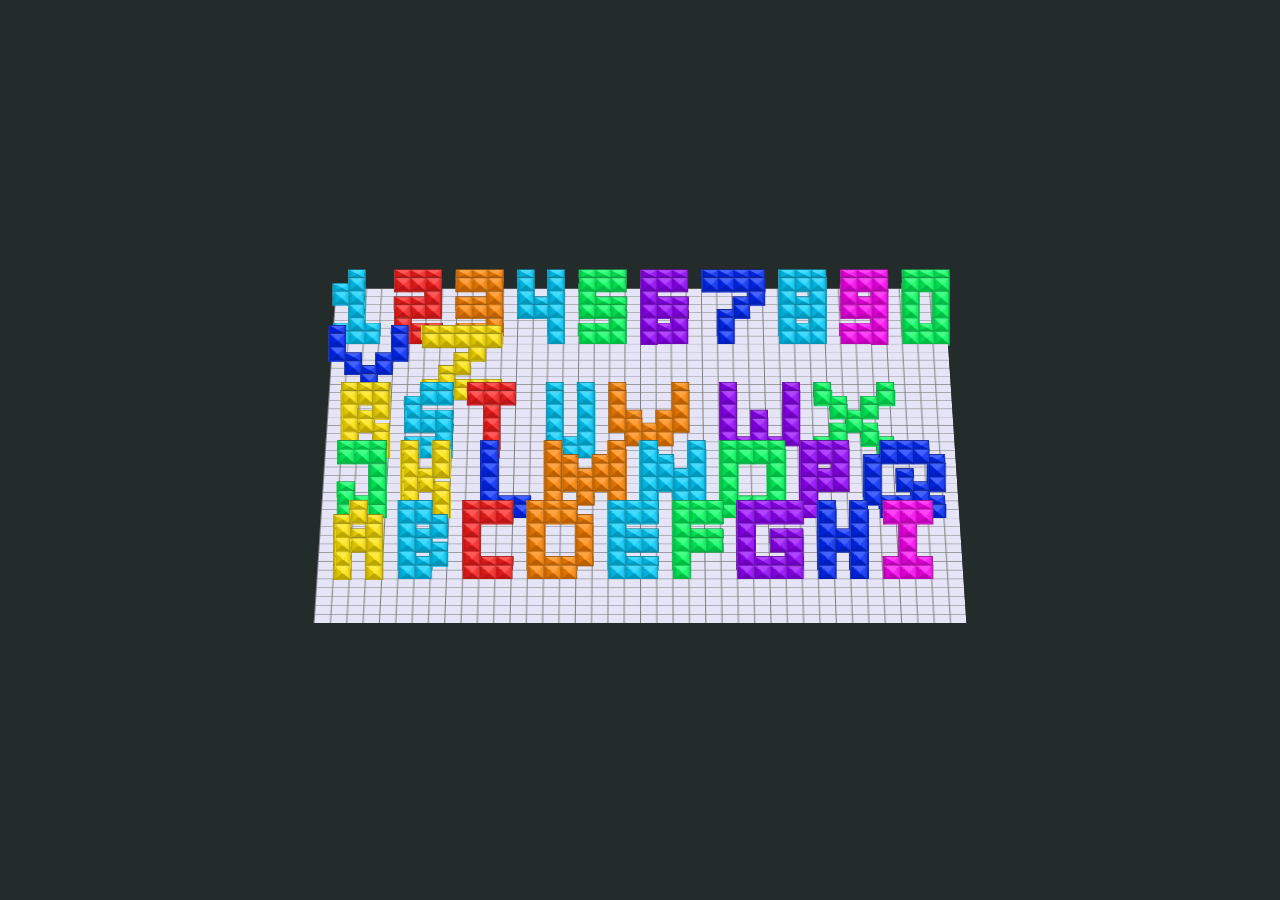
<file: index.html>
<!DOCTYPE html>
<html lang="en">
<head>
    <meta charset="UTF-8">
    <meta name="viewport" content="width=device-width, initial-scale=1.0">
    <title>3D Letters</title>
    <link rel="preconnect" href="https://fonts.googleapis.com">
    <link rel="preconnect" href="https://fonts.gstatic.com" crossorigin>
    <link href="https://fonts.googleapis.com/css2?family=Open+Sans:wght@400;500;700&family=Roboto:wght@400;500;700&display=swap" rel="stylesheet">
    <link rel="stylesheet" href="./styles/style.css">
<style>
/*---------BEGIN : KJV logo ------------*/
.kjv-logo-link {
	position: fixed;
	inset: 50px 10px auto auto;
	opacity: 0;
	transition: 200ms;

	&:hover {
		opacity: 1;
		& .kjv-logo {
			transform: rotate(0deg);
		}
		& #kjvTringleRight,
		& #kjvTringleLeft {
			transition-delay: var(--kjvTransition);
			transform: translateX(0px);
		}
		& #kjvLetters {
			transition-delay: calc(var(--kjvTransition) * 2);
			transform: scale(1);
		}
	}
}
.kjv-logo {
	--kjvBgColor: #000;
	--kjvFgColor: #fff;
	--kjvTransition: 300ms;
	--kjvLogoSize: 70px;
	height: var(--kjvLogoSize);
	width: var(--kjvLogoSize);
	transition: var(--kjvTransition);
	transform: rotate(-180deg);
	border-radius: 50%;
	& path,
	& g,
	& rect {
		transform-box: fill-box;
		transform-origin: center;
	}
	& #kjvOuterFill {
		fill: var(--kjvBgColor);
	}
	& #kjvTringleLeft,
	& #kjvTringleRight {
		stroke: var(--kjvFgColor);
		fill: var(--kjvFgColor);
		transition: var(--kjvTransition);
	}

	& #kjvTringleRight {
		transform: translateX(-347px);
	}
	& #kjvTringleLeft {
		transform: translateX(347px);
	}
	& #kjvLetters {
		transform: scale(0);
		transition: var(--kjvTransition);
		& path {
			stroke: var(--kjvFgColor);
			fill: var(--kjvBgColor);
		}
	}
}

/*---------END : KJV logo ------------*/
</style>
</head>
<body>
    <div class="frame ">
        <div class="plane"></div>
        <div style="--block-index: 1;" class="block letter-a block-1 bg-yellow">
        <div class="inner-3-cell">
          <i class="bottom ele-1"></i>
          <i class="top ele-1"></i>
          <i class="left ele-1"></i>
          <i class="right ele-1"></i>
          <i class="front ele-1"></i>
          <i class="back ele-1"></i>
          
          <i class="bottom ele-2"></i>
          <i class="top ele-2"></i>
          <i class="left ele-2"></i>
          <i class="right ele-2"></i>
          <i class="front ele-2"></i>
          <i class="back ele-2"></i>
          
          <i class="top ele-3"></i>
          <i class="bottom ele-3"></i>
          <i class="left ele-3"></i>
          <i class="right ele-3"></i>
          <i class="front ele-3"></i>
          <i class="back ele-3"></i>
          
          <i class="top ele-4"></i>
          <i class="bottom ele-4"></i>
          <i class="left ele-4"></i>
          <i class="right ele-4"></i>
          <i class="front ele-4"></i>
          <i class="back ele-4"></i>
        </div>
        </div>
        <div style="--block-index: 2;" class="block letter-b block-2 bg-blue">
        <div class="inner-3-cell">
          <i class="bottom ele-1"></i>
          <i class="top ele-1"></i>
          <i class="left ele-1"></i>
          <i class="right ele-1"></i>
          <i class="front ele-1"></i>
          <i class="back ele-1"></i>
          
          <i class="bottom ele-2"></i>
          <i class="top ele-2"></i>
          <i class="left ele-2"></i>
          <i class="right ele-2"></i>
          <i class="front ele-2"></i>
          <i class="back ele-2"></i>
          
          <i class="top ele-3"></i>
          <i class="bottom ele-3"></i>
          <i class="left ele-3"></i>
          <i class="right ele-3"></i>
          <i class="front ele-3"></i>
          <i class="back ele-3"></i>
          
          <i class="top ele-4"></i>
          <i class="bottom ele-4"></i>
          <i class="left ele-4"></i>
          <i class="right ele-4"></i>
          <i class="front ele-4"></i>
          <i class="back ele-4"></i>
          
          <i class="top ele-5"></i>
          <i class="bottom ele-5"></i>
          <i class="left ele-5"></i>
          <i class="right ele-5"></i>
          <i class="front ele-5"></i>
          <i class="back ele-5"></i>
          
          <i class="top ele-6"></i>
          <i class="bottom ele-6"></i>
          <i class="left ele-6"></i>
          <i class="right ele-6"></i>
          <i class="front ele-6"></i>
          <i class="back ele-6"></i>
        </div>
        </div>
      <div style="--block-index: 3;" class="block letter-c block-3 bg-red">
        <div class="inner-3-cell">
          <i class="bottom ele-1"></i>
          <i class="top ele-1"></i>
          <i class="left ele-1"></i>
          <i class="right ele-1"></i>
          <i class="front ele-1"></i>
          <i class="back ele-1"></i>
         
          <i class="top ele-2"></i>
          <i class="bottom ele-2"></i>
          <i class="left ele-2"></i>
          <i class="right ele-2"></i>
          <i class="front ele-2"></i>
          <i class="back ele-2"></i>
          
          <i class="top ele-3"></i>
          <i class="bottom ele-3"></i>
          <i class="left ele-3"></i>
          <i class="right ele-3"></i>
          <i class="front ele-3"></i>
          <i class="back ele-3"></i>
        </div>
        </div>
      <div style="--block-index: 4;" class="block letter-d block-4 bg-orange">
          <i class="bottom ele-1"></i>
          <i class="top ele-1"></i>
          <i class="left ele-1"></i>
          <i class="right ele-1"></i>
          <i class="front ele-1"></i>
          <i class="back ele-1"></i>
         
          <i class="top ele-2"></i>
          <i class="bottom ele-2"></i>
          <i class="left ele-2"></i>
          <i class="right ele-2"></i>
          <i class="front ele-2"></i>
          <i class="back ele-2"></i>
          
          <i class="top ele-3"></i>
          <i class="bottom ele-3"></i>
          <i class="left ele-3"></i>
          <i class="right ele-3"></i>
          <i class="front ele-3"></i>
          <i class="back ele-3"></i>
          
           <i class="bottom ele-4"></i>
          <i class="top ele-4"></i>
          <i class="left ele-4"></i>
          <i class="right ele-4"></i>
          <i class="front ele-4"></i>
          <i class="back ele-4"></i>
        </div>
      <div style="--block-index: 5;" class="block letter-e block-5 bg-skyblue">
        <div class="inner-3-cell">
          <i class="top ele-1"></i>
          <i class="bottom ele-1"></i>
          <i class="left ele-1"></i>
          <i class="right ele-1"></i>
          <i class="front ele-1"></i>
          <i class="back ele-1"></i>
         
          <i class="top ele-2"></i>
          <i class="bottom ele-2"></i>
          <i class="left ele-2"></i>
          <i class="right ele-2"></i>
          <i class="front ele-2"></i>
          <i class="back ele-2"></i>
          
          <i class="top ele-3"></i>
          <i class="bottom ele-3"></i>
          <i class="left ele-3"></i>
          <i class="right ele-3"></i>
          <i class="front ele-3"></i>
          <i class="back ele-3"></i>
          
          <i class="bottom ele-4"></i>
          <i class="top ele-4"></i>
          <i class="left ele-4"></i>
          <i class="right ele-4"></i>
          <i class="front ele-4"></i>
          <i class="back ele-4"></i>
        </div>
        </div>
      <div style="--block-index: 6;" class="block letter-f block-6 bg-green">
        <div class="inner-3-cell">
          <i class="bottom ele-1"></i>
          <i class="top ele-1"></i>
          <i class="left ele-1"></i>
          <i class="right ele-1"></i>
          <i class="front ele-1"></i>
          <i class="back ele-1"></i>
         
          <i class="top ele-2"></i>
          <i class="bottom ele-2"></i>
          <i class="left ele-2"></i>
          <i class="right ele-2"></i>
          <i class="front ele-2"></i>
          <i class="back ele-2"></i>
          
          <i class="top ele-3"></i>
          <i class="bottom ele-3"></i>
          <i class="left ele-3"></i>
          <i class="right ele-3"></i>
          <i class="front ele-3"></i>
          <i class="back ele-3"></i>
        </div>
        </div>
      <div style="--block-index: 7;" class="block letter-g block-7 bg-purple">
          <i class="bottom ele-1"></i>
          <i class="top ele-1"></i>
          <i class="left ele-1"></i>
          <i class="right ele-1"></i>
          <i class="front ele-1"></i>
          <i class="back ele-1"></i>
         
          <i class="bottom ele-2"></i>
          <i class="top ele-2"></i>
          <i class="left ele-2"></i>
          <i class="right ele-2"></i>
          <i class="front ele-2"></i>
          <i class="back ele-2"></i>
          
          <i class="bottom ele-3"></i>
          <i class="top ele-3"></i>
          <i class="left ele-3"></i>
          <i class="right ele-3"></i>
          <i class="front ele-3"></i>
          <i class="back ele-3"></i>
          
          <i class="bottom ele-4"></i>
          <i class="top ele-4"></i>
          <i class="left ele-4"></i>
          <i class="right ele-4"></i>
          <i class="front ele-4"></i>
          <i class="back ele-4"></i>
          
          <i class="bottom ele-5"></i>
          <i class="top ele-5"></i>
          <i class="left ele-5"></i>
          <i class="right ele-5"></i>
          <i class="front ele-5"></i>
          <i class="back ele-5"></i>
        </div>
      <div style="--block-index: 8;" class="block letter-h block-8 bg-dblue">
        <div class="inner-3-cell">
          <i class="bottom ele-1"></i>
          <i class="top ele-1"></i>
          <i class="left ele-1"></i>
          <i class="right ele-1"></i>
          <i class="front ele-1"></i>
          <i class="back ele-1"></i>
          
          <i class="bottom ele-2"></i>
          <i class="top ele-2"></i>
          <i class="left ele-2"></i>
          <i class="right ele-2"></i>
          <i class="front ele-2"></i>
          <i class="back ele-2"></i>
          
          <i class="top ele-3"></i>
          <i class="bottom ele-3"></i>
          <i class="left ele-3"></i>
          <i class="right ele-3"></i>
          <i class="front ele-3"></i>
          <i class="back ele-3"></i>
        </div>
        </div>
      <div style="--block-index: 9;" class="block letter-i block-9 bg-pink">
        <div class="inner-3-cell">
          <i class="bottom ele-1"></i>
          <i class="left ele-1"></i>
          <i class="right ele-1"></i>
          <i class="front ele-1"></i>
          <i class="back ele-1"></i>
         
          <i class="top ele-2"></i>
          <i class="bottom ele-2"></i>
          <i class="left ele-2"></i>
          <i class="right ele-2"></i>
          <i class="front ele-2"></i>
          <i class="back ele-2"></i>
          
          <i class="top ele-3"></i>
          <i class="bottom ele-3"></i>
          <i class="left ele-3"></i>
          <i class="right ele-3"></i>
          <i class="front ele-3"></i>
          <i class="back ele-3"></i>
        </div>
        </div>
      <div style="--block-index: 10;" class="block letter-j block-10 bg-green">
        <div class="inner-3-cell">
          <i class="bottom ele-1"></i>
          <i class="top ele-1"></i>
          <i class="left ele-1"></i>
          <i class="right ele-1"></i>
          <i class="front ele-1"></i>
          <i class="back ele-1"></i>
         
          <i class="top ele-2"></i>
          <i class="bottom ele-2"></i>
          <i class="left ele-2"></i>
          <i class="right ele-2"></i>
          <i class="front ele-2"></i>
          <i class="back ele-2"></i>
          
          <i class="top ele-3"></i>
          <i class="bottom ele-3"></i>
          <i class="left ele-3"></i>
          <i class="right ele-3"></i>
          <i class="front ele-3"></i>
          <i class="back ele-3"></i>
          
          <i class="top ele-4"></i>
          <i class="bottom ele-4"></i>
          <i class="left ele-4"></i>
          <i class="right ele-4"></i>
          <i class="front ele-4"></i>
          <i class="back ele-4"></i>
        </div>
        </div>
      <div style="--block-index: 11;" class="block letter-k block-11 bg-yellow">
        <div class="inner-3-cell">
          <i class="top ele-1"></i>
          <i class="bottom ele-1"></i>
          <i class="left ele-1"></i>
          <i class="right ele-1"></i>
          <i class="front ele-1"></i>
          <i class="back ele-1"></i>
          
          <i class="bottom ele-2"></i>
          <i class="top ele-2"></i>
          <i class="left ele-2"></i>
          <i class="right ele-2"></i>
          <i class="front ele-2"></i>
          <i class="back ele-2"></i>
          
          <i class="bottom ele-3"></i>
          <i class="top ele-3"></i>
          <i class="left ele-3"></i>
          <i class="right ele-3"></i>
          <i class="front ele-3"></i>
          <i class="back ele-3"></i>
          
          <i class="bottom ele-4"></i>
          <i class="top ele-4"></i>
          <i class="left ele-4"></i>
          <i class="right ele-4"></i>
          <i class="front ele-4"></i>
          <i class="back ele-4"></i>
        </div>
        </div>
      <div style="--block-index: 12;" class="block letter-l block-12 bg-dblue">
        <div class="inner-3-cell">
          <i class="top ele-1"></i>
          <i class="bottom ele-1"></i>
          <i class="left ele-1"></i>
          <i class="right ele-1"></i>
          <i class="front ele-1"></i>
          <i class="back ele-1"></i>
          
          <i class="top ele-2"></i>
          <i class="bottom ele-2"></i>
          <i class="left ele-2"></i>
          <i class="right ele-2"></i>
          <i class="front ele-2"></i>
          <i class="back ele-2"></i>
        </div>
        </div>
      <div style="--block-index: 13;" class="block letter-m block-13 bg-orange">
          <i class="bottom ele-1"></i>
          <i class="top ele-1"></i>
          <i class="left ele-1"></i>
          <i class="right ele-1"></i>
          <i class="front ele-1"></i>
          <i class="back ele-1"></i>
          
          <i class="bottom ele-2"></i>
          <i class="top ele-2"></i>
          <i class="left ele-2"></i>
          <i class="right ele-2"></i>
          <i class="front ele-2"></i>
          <i class="back ele-2"></i>
          
          <i class="bottom ele-3"></i>
          <i class="top ele-3"></i>
          <i class="left ele-3"></i>
          <i class="right ele-3"></i>
          <i class="front ele-3"></i>
          <i class="back ele-3"></i>
          
          <i class="bottom ele-4"></i>
          <i class="top ele-4"></i>
          <i class="left ele-4"></i>
          <i class="right ele-4"></i>
          <i class="front ele-4"></i>
          <i class="back ele-4"></i>
          
          <i class="bottom ele-5"></i>
          <i class="top ele-5"></i>
          <i class="left ele-5"></i>
          <i class="right ele-5"></i>
          <i class="front ele-5"></i>
          <i class="back ele-5"></i>
        </div>
      <div style="--block-index: 14;" class="block letter-n block-14 bg-skyblue"> 
          <i class="bottom ele-1"></i>
          <i class="top ele-1"></i>
          <i class="left ele-1"></i>
          <i class="right ele-1"></i>
          <i class="front ele-1"></i>
          <i class="back ele-1"></i>
          
          <i class="bottom ele-2"></i>
          <i class="top ele-2"></i>
          <i class="left ele-2"></i>
          <i class="right ele-2"></i>
          <i class="front ele-2"></i>
          <i class="back ele-2"></i>
          
          <i class="bottom ele-3"></i>
          <i class="top ele-3"></i>
          <i class="left ele-3"></i>
          <i class="right ele-3"></i>
          <i class="front ele-3"></i>
          <i class="back ele-3"></i>
        
        <i class="bottom ele-4"></i>
        <i class="top ele-4"></i>
          <i class="left ele-4"></i>
          <i class="right ele-4"></i>
          <i class="front ele-4"></i>
          <i class="back ele-4"></i>
        </div>
      <div style="--block-index: 15;" class="block letter-o block-15 bg-green">
        <i class="top ele-1"></i>
          <i class="bottom ele-1"></i>
          <i class="left ele-1"></i>
          <i class="right ele-1"></i>
          <i class="front ele-1"></i>
          <i class="back ele-1"></i>
          
          <i class="top ele-2"></i>
          <i class="bottom ele-2"></i>
          <i class="left ele-2"></i>
          <i class="right ele-2"></i>
          <i class="front ele-2"></i>
          <i class="back ele-2"></i>
          
          <i class="top ele-3"></i>
          <i class="bottom ele-3"></i>
          <i class="left ele-3"></i>
          <i class="right ele-3"></i>
          <i class="front ele-3"></i>
          <i class="back ele-3"></i>
          
          <i class="bottom ele-4"></i>
          <i class="left ele-4"></i>
          <i class="right ele-4"></i>
          <i class="front ele-4"></i>
          <i class="back ele-4"></i>
        </div>
      <div style="--block-index: 16;" class="block letter-p block-16 bg-purple">
        <div class="inner-3-cell">
          <i class="bottom ele-1"></i>
          <i class="top ele-1"></i>
          <i class="left ele-1"></i>
          <i class="right ele-1"></i>
          <i class="front ele-1"></i>
          <i class="back ele-1"></i>
          
          <i class="bottom ele-2"></i>
          <i class="top ele-2"></i>
          <i class="left ele-2"></i>
          <i class="right ele-2"></i>
          <i class="front ele-2"></i>
          <i class="back ele-2"></i>
          
          <i class="bottom ele-3"></i>
          <i class="top ele-3"></i>
          <i class="left ele-3"></i>
          <i class="right ele-3"></i>
          <i class="front ele-3"></i>
          <i class="back ele-3"></i>
          
          <i class="bottom ele-4"></i>
          <i class="top ele-4"></i>
          <i class="left ele-4"></i>
          <i class="right ele-4"></i>
          <i class="front ele-4"></i>
          <i class="back ele-4"></i>
        </div>
        </div>
      <div style="--block-index: 17;" class="block letter-q block-17 bg-dblue">
          <i class="top ele-1"></i>
          <i class="bottom ele-1"></i>
          <i class="left ele-1"></i>
          <i class="right ele-1"></i>
          <i class="front ele-1"></i>
          <i class="back ele-1"></i>
          
          <i class="top ele-2"></i>
          <i class="bottom ele-2"></i>
          <i class="left ele-2"></i>
          <i class="right ele-2"></i>
          <i class="front ele-2"></i>
          <i class="back ele-2"></i>
          
          <i class="bottom ele-3"></i>
          <i class="top ele-3"></i>
          <i class="left ele-3"></i>
          <i class="right ele-3"></i>
          <i class="front ele-3"></i>
          <i class="back ele-3"></i>
        
        <i class="bottom ele-4"></i>
          <i class="top ele-4"></i>
          <i class="left ele-4"></i>
          <i class="right ele-4"></i>
          <i class="front ele-4"></i>
          <i class="back ele-4"></i>
        
        <i class="bottom ele-5"></i>
          <i class="top ele-5"></i>
          <i class="left ele-5"></i>
          <i class="right ele-5"></i>
          <i class="front ele-5"></i>
          <i class="back ele-5"></i>
        
        <i class="bottom ele-6"></i>
          <i class="top ele-6"></i>
          <i class="left ele-6"></i>
          <i class="right ele-6"></i>
          <i class="front ele-6"></i>
          <i class="back ele-6"></i>
        
        <i class="bottom ele-7"></i>
        <i class="top ele-7"></i>
          <i class="left ele-7"></i>
          <i class="right ele-7"></i>
          <i class="front ele-7"></i>
          <i class="back ele-7"></i>
        </div>
      <div style="--block-index: 18;" class="block letter-r block-18 bg-yellow">
        <div class="inner-3-cell">
          <i class="top ele-1"></i>
          <i class="bottom ele-1"></i>
          <i class="left ele-1"></i>
          <i class="right ele-1"></i>
          <i class="front ele-1"></i>
          <i class="back ele-1"></i>
          
          <i class="top ele-2"></i>
          <i class="bottom ele-2"></i>
          <i class="left ele-2"></i>
          <i class="right ele-2"></i>
          <i class="front ele-2"></i>
          <i class="back ele-2"></i>
          
          <i class="top ele-3"></i>
          <i class="bottom ele-3"></i>
          <i class="left ele-3"></i>
          <i class="right ele-3"></i>
          <i class="front ele-3"></i>
          <i class="back ele-3"></i>
          
          <i class="top ele-4"></i>
          <i class="bottom ele-4"></i>
          <i class="left ele-4"></i>
          <i class="right ele-4"></i>
          <i class="front ele-4"></i>
          <i class="back ele-4"></i>
          
          <i class="top ele-5"></i>
          <i class="bottom ele-5"></i>
          <i class="left ele-5"></i>
          <i class="right ele-5"></i>
          <i class="front ele-5"></i>
          <i class="back ele-5"></i>
        </div>
        </div>
      <div style="--block-index: 19;" class="block letter-s block-19 bg-blue">
        <div class="inner-3-cell">
          <i class="top ele-1"></i>
          <i class="bottom ele-1"></i>
          <i class="left ele-1"></i>
          <i class="right ele-1"></i>
          <i class="front ele-1"></i>
          <i class="back ele-1"></i>
          
          <i class="top ele-2"></i>
          <i class="bottom ele-2"></i>
          <i class="left ele-2"></i>
          <i class="right ele-2"></i>
          <i class="front ele-2"></i>
          <i class="back ele-2"></i>
          
          <i class="top ele-3"></i>
          <i class="bottom ele-3"></i>
          <i class="left ele-3"></i>
          <i class="right ele-3"></i>
          <i class="front ele-3"></i>
          <i class="back ele-3"></i>
          
          <i class="top ele-4"></i>
          <i class="bottom ele-4"></i>
          <i class="left ele-4"></i>
          <i class="right ele-4"></i>
          <i class="front ele-4"></i>
          <i class="back ele-4"></i>
          
          <i class="top ele-5"></i>
          <i class="bottom ele-5"></i>
          <i class="left ele-5"></i>
          <i class="right ele-5"></i>
          <i class="front ele-5"></i>
          <i class="back ele-5"></i>
        </div>
        </div>
      <div style="--block-index: 20;" class="block letter-t block-20 bg-red">
        <div class="inner-3-cell">
          <i class="top ele-1"></i>
          <i class="bottom ele-1"></i>
          <i class="left ele-1"></i>
          <i class="right ele-1"></i>
          <i class="front ele-1"></i>
          <i class="back ele-1"></i>
          
          <i class="top ele-2"></i>
          <i class="bottom ele-2"></i>
          <i class="left ele-2"></i>
          <i class="right ele-2"></i>
          <i class="front ele-2"></i>
          <i class="back ele-2"></i>
        </div>
        </div>
      <div style="--block-index: 21;" class="block letter-u block-21 bg-skyblue">
        <div class="inner-3-cell">
          <i class="top ele-1"></i>
          <i class="bottom ele-1"></i>
          <i class="left ele-1"></i>
          <i class="right ele-1"></i>
          <i class="front ele-1"></i>
          <i class="back ele-1"></i>
          
          <i class="top ele-2"></i>
          <i class="bottom ele-2"></i>
          <i class="left ele-2"></i>
          <i class="right ele-2"></i>
          <i class="front ele-2"></i>
          <i class="back ele-2"></i>
          
          <i class="top ele-3"></i>
          <i class="bottom ele-3"></i>
          <i class="left ele-3"></i>
          <i class="right ele-3"></i>
          <i class="front ele-3"></i>
          <i class="back ele-3"></i>
        </div>
        </div>
      <div style="--block-index: 22;" class="block letter-v block-22 bg-orange">
          <i class="top ele-1"></i>
          <i class="bottom ele-1"></i>
          <i class="left ele-1"></i>
          <i class="right ele-1"></i>
          <i class="front ele-1"></i>
          <i class="back ele-1"></i>
          
          <i class="top ele-2"></i>
          <i class="bottom ele-2"></i>
          <i class="left ele-2"></i>
          <i class="right ele-2"></i>
          <i class="front ele-2"></i>
          <i class="back ele-2"></i>
          
          <i class="top ele-3"></i>
          <i class="bottom ele-3"></i>
          <i class="left ele-3"></i>
          <i class="right ele-3"></i>
          <i class="front ele-3"></i>
          <i class="back ele-3"></i>
          
          <i class="top ele-4"></i>
          <i class="bottom ele-4"></i>
          <i class="left ele-4"></i>
          <i class="right ele-4"></i>
          <i class="front ele-4"></i>
          <i class="back ele-4"></i>
          
          <i class="top ele-5"></i>
          <i class="bottom ele-5"></i>
          <i class="left ele-5"></i>
          <i class="right ele-5"></i>
          <i class="front ele-5"></i>
          <i class="back ele-5"></i>
        </div>
      <div style="--block-index: 23;" class="block letter-w block-23 bg-purple">
        <div class="inner-3-cell">
          <i class="top ele-1"></i>
          <i class="bottom ele-1"></i>
          <i class="left ele-1"></i>
          <i class="right ele-1"></i>
          <i class="front ele-1"></i>
          <i class="back ele-1"></i>
          
          <i class="top ele-2"></i>
          <i class="bottom ele-2"></i>
          <i class="left ele-2"></i>
          <i class="right ele-2"></i>
          <i class="front ele-2"></i>
          <i class="back ele-2"></i>
          
          <i class="top ele-3"></i>
          <i class="bottom ele-3"></i>
          <i class="left ele-3"></i>
          <i class="right ele-3"></i>
          <i class="front ele-3"></i>
          <i class="back ele-3"></i>
          
          <i class="top ele-4"></i>
          <i class="bottom ele-4"></i>
          <i class="left ele-4"></i>
          <i class="right ele-4"></i>
          <i class="front ele-4"></i>
          <i class="back ele-4"></i>
          
          <i class="top ele-5"></i>
          <i class="bottom ele-5"></i>
          <i class="left ele-5"></i>
          <i class="right ele-5"></i>
          <i class="front ele-5"></i>
          <i class="back ele-5"></i>
        </div>
        </div>
      <div style="--block-index: 24;" class="block letter-x block-24 bg-green">
          <i class="top ele-1"></i>
          <i class="bottom ele-1"></i>
          <i class="left ele-1"></i>
          <i class="right ele-1"></i>
          <i class="front ele-1"></i>
          <i class="back ele-1"></i>
          
          <i class="top ele-2"></i>
          <i class="bottom ele-2"></i>
          <i class="left ele-2"></i>
          <i class="right ele-2"></i>
          <i class="front ele-2"></i>
          <i class="back ele-2"></i>
          
          <i class="top ele-3"></i>
          <i class="bottom ele-3"></i>
          <i class="left ele-3"></i>
          <i class="right ele-3"></i>
          <i class="front ele-3"></i>
          <i class="back ele-3"></i>
          
          <i class="top ele-4"></i>
          <i class="bottom ele-4"></i>
          <i class="left ele-4"></i>
          <i class="right ele-4"></i>
          <i class="front ele-4"></i>
          <i class="back ele-4"></i>
          
          <i class="top ele-5"></i>
          <i class="bottom ele-5"></i>
          <i class="left ele-5"></i>
          <i class="right ele-5"></i>
          <i class="front ele-5"></i>
          <i class="back ele-5"></i>
          
          <i class="top ele-6"></i>
          <i class="bottom ele-6"></i>
          <i class="left ele-6"></i>
          <i class="right ele-6"></i>
          <i class="front ele-6"></i>
          <i class="back ele-6"></i>
          
          <i class="top ele-7"></i>
          <i class="bottom ele-7"></i>
          <i class="left ele-7"></i>
          <i class="right ele-7"></i>
          <i class="front ele-7"></i>
          <i class="back ele-7"></i>
          
          <i class="top ele-8"></i>
          <i class="bottom ele-8"></i>
          <i class="left ele-8"></i>
          <i class="right ele-8"></i>
          <i class="front ele-8"></i>
          <i class="back ele-8"></i>
          
          <i class="top ele-9"></i>
          <i class="bottom ele-9"></i>
          <i class="left ele-9"></i>
          <i class="right ele-9"></i>
          <i class="front ele-9"></i>
          <i class="back ele-9"></i>
        </div>
      <div style="--block-index: 25;" class="block letter-y block-25 bg-dblue">
          <i class="top ele-1"></i>
          <i class="bottom ele-1"></i>
          <i class="left ele-1"></i>
          <i class="right ele-1"></i>
          <i class="front ele-1"></i>
          <i class="back ele-1"></i>
          
          <i class="top ele-2"></i>
          <i class="bottom ele-2"></i>
          <i class="left ele-2"></i>
          <i class="right ele-2"></i>
          <i class="front ele-2"></i>
          <i class="back ele-2"></i>
          
          <i class="top ele-3"></i>
          <i class="bottom ele-3"></i>
          <i class="left ele-3"></i>
          <i class="right ele-3"></i>
          <i class="front ele-3"></i>
          <i class="back ele-3"></i>
          
          <i class="top ele-4"></i>
          <i class="bottom ele-4"></i>
          <i class="left ele-4"></i>
          <i class="right ele-4"></i>
          <i class="front ele-4"></i>
          <i class="back ele-4"></i>
          
          <i class="top ele-5"></i>
          <i class="bottom ele-5"></i>
          <i class="left ele-5"></i>
          <i class="right ele-5"></i>
          <i class="front ele-5"></i>
          <i class="back ele-5"></i>
        </div>
      <div style="--block-index: 26;" class="block letter-z block-26 bg-yellow">
          <i class="top ele-1"></i>
          <i class="bottom ele-1"></i>
          <i class="left ele-1"></i>
          <i class="right ele-1"></i>
          <i class="front ele-1"></i>
          <i class="back ele-1"></i>
          
          <i class="top ele-2"></i>
          <i class="bottom ele-2"></i>
          <i class="left ele-2"></i>
          <i class="right ele-2"></i>
          <i class="front ele-2"></i>
          <i class="back ele-2"></i>
          
          <i class="top ele-3"></i>
          <i class="bottom ele-3"></i>
          <i class="left ele-3"></i>
          <i class="right ele-3"></i>
          <i class="front ele-3"></i>
          <i class="back ele-3"></i>
          
          <i class="top ele-4"></i>
          <i class="bottom ele-4"></i>
          <i class="left ele-4"></i>
          <i class="right ele-4"></i>
          <i class="front ele-4"></i>
          <i class="back ele-4"></i>
          
          <i class="top ele-5"></i>
          <i class="bottom ele-5"></i>
          <i class="left ele-5"></i>
          <i class="right ele-5"></i>
          <i class="front ele-5"></i>
          <i class="back ele-5"></i>
        </div>
      <div style="--block-index: 27;" class="block number-1 block-27 bg-blue">
        <div class="inner-3-cell">
          <i class="top ele-1"></i>
          <i class="bottom ele-1"></i>
          <i class="left ele-1"></i>
          <i class="right ele-1"></i>
          <i class="front ele-1"></i>
          <i class="back ele-1"></i>
          
          <i class="top ele-2"></i>
          <i class="bottom ele-2"></i>
          <i class="left ele-2"></i>
          <i class="right ele-2"></i>
          <i class="front ele-2"></i>
          <i class="back ele-2"></i>
          
          <i class="top ele-3"></i>
          <i class="bottom ele-3"></i>
          <i class="left ele-3"></i>
          <i class="right ele-3"></i>
          <i class="front ele-3"></i>
          <i class="back ele-3"></i>
        </div>
        </div>
      <div style="--block-index: 28;" class="block number-2 block-28 bg-red">
         <div class="inner-3-cell">
          <i class="top ele-1"></i>
          <i class="bottom ele-1"></i>
          <i class="left ele-1"></i>
          <i class="right ele-1"></i>
          <i class="front ele-1"></i>
          <i class="back ele-1"></i>
          
          <i class="top ele-2"></i>
          <i class="bottom ele-2"></i>
          <i class="left ele-2"></i>
          <i class="right ele-2"></i>
          <i class="front ele-2"></i>
          <i class="back ele-2"></i>
          
          <i class="top ele-3"></i>
          <i class="bottom ele-3"></i>
          <i class="left ele-3"></i>
          <i class="right ele-3"></i>
          <i class="front ele-3"></i>
          <i class="back ele-3"></i>
           
           <i class="top ele-4"></i>
          <i class="bottom ele-4"></i>
          <i class="left ele-4"></i>
          <i class="right ele-4"></i>
          <i class="front ele-4"></i>
          <i class="back ele-4"></i>
           
            <i class="top ele-5"></i>
          <i class="bottom ele-5"></i>
          <i class="left ele-5"></i>
          <i class="right ele-5"></i>
          <i class="front ele-5"></i>
          <i class="back ele-5"></i>
        </div>
        
        </div>
      <div style="--block-index: 29;" class="block number-3 block-29 bg-orange ">
         <div class="inner-3-cell">
          <i class="top ele-1"></i>
          <i class="bottom ele-1"></i>
          <i class="left ele-1"></i>
          <i class="right ele-1"></i>
          <i class="front ele-1"></i>
          <i class="back ele-1"></i>
          
          <i class="top ele-2"></i>
          <i class="bottom ele-2"></i>
          <i class="left ele-2"></i>
          <i class="right ele-2"></i>
          <i class="front ele-2"></i>
          <i class="back ele-2"></i>
          
          <i class="top ele-3"></i>
          <i class="bottom ele-3"></i>
          <i class="left ele-3"></i>
          <i class="right ele-3"></i>
          <i class="front ele-3"></i>
          <i class="back ele-3"></i>
           
           <i class="top ele-4"></i>
          <i class="bottom ele-4"></i>
          <i class="left ele-4"></i>
          <i class="right ele-4"></i>
          <i class="front ele-4"></i>
          <i class="back ele-4"></i>
           
            <i class="top ele-5"></i>
          <i class="bottom ele-5"></i>
          <i class="left ele-5"></i>
          <i class="right ele-5"></i>
          <i class="front ele-5"></i>
          <i class="back ele-5"></i>
        </div>
        
        </div>
      <div style="--block-index: 30;" class="block number-4 block-30 bg-skyblue ">
         <div class="inner-3-cell">
          <i class="top ele-1"></i>
          <i class="bottom ele-1"></i>
          <i class="left ele-1"></i>
          <i class="right ele-1"></i>
          <i class="front ele-1"></i>
          <i class="back ele-1"></i>
          
          <i class="top ele-2"></i>
          <i class="bottom ele-2"></i>
          <i class="left ele-2"></i>
          <i class="right ele-2"></i>
          <i class="front ele-2"></i>
          <i class="back ele-2"></i>
          
          <i class="top ele-3"></i>
          <i class="bottom ele-3"></i>
          <i class="left ele-3"></i>
          <i class="right ele-3"></i>
          <i class="front ele-3"></i>
          <i class="back ele-3"></i>
           
          
        </div>
        
        </div>
      <div style="--block-index: 31;" class="block number-5 block-31 bg-green ">
         <div class="inner-3-cell">
          <i class="top ele-1"></i>
          <i class="bottom ele-1"></i>
          <i class="left ele-1"></i>
          <i class="right ele-1"></i>
          <i class="front ele-1"></i>
          <i class="back ele-1"></i>
          
          <i class="top ele-2"></i>
          <i class="bottom ele-2"></i>
          <i class="left ele-2"></i>
          <i class="right ele-2"></i>
          <i class="front ele-2"></i>
          <i class="back ele-2"></i>
          
          <i class="top ele-3"></i>
          <i class="bottom ele-3"></i>
          <i class="left ele-3"></i>
          <i class="right ele-3"></i>
          <i class="front ele-3"></i>
          <i class="back ele-3"></i>
           
           <i class="top ele-4"></i>
          <i class="bottom ele-4"></i>
          <i class="left ele-4"></i>
          <i class="right ele-4"></i>
          <i class="front ele-4"></i>
          <i class="back ele-4"></i>
           
            <i class="top ele-5"></i>
          <i class="bottom ele-5"></i>
          <i class="left ele-5"></i>
          <i class="right ele-5"></i>
          <i class="front ele-5"></i>
          <i class="back ele-5"></i>
        </div>
        
        </div>
      <div style="--block-index: 32;" class="block number-6 block-32 bg-purple ">
         <div class="inner-3-cell">
          <i class="top ele-1"></i>
          <i class="bottom ele-1"></i>
          <i class="left ele-1"></i>
          <i class="right ele-1"></i>
          <i class="front ele-1"></i>
          <i class="back ele-1"></i>
          
          <i class="top ele-2"></i>
          <i class="bottom ele-2"></i>
          <i class="left ele-2"></i>
          <i class="right ele-2"></i>
          <i class="front ele-2"></i>
          <i class="back ele-2"></i>
          
          <i class="top ele-3"></i>
          <i class="bottom ele-3"></i>
          <i class="left ele-3"></i>
          <i class="right ele-3"></i>
          <i class="front ele-3"></i>
          <i class="back ele-3"></i>
           
           <i class="top ele-4"></i>
          <i class="bottom ele-4"></i>
          <i class="left ele-4"></i>
          <i class="right ele-4"></i>
          <i class="front ele-4"></i>
          <i class="back ele-4"></i>
          
            <i class="top ele-5"></i>
          <i class="bottom ele-5"></i>
          <i class="left ele-5"></i>
          <i class="right ele-5"></i>
          <i class="front ele-5"></i>
          <i class="back ele-5"></i>
        </div>
        </div>
      <div style="--block-index: 33;" class="block number-7 block-33 bg-dblue ">
          <i class="top ele-1"></i>
          <i class="bottom ele-1"></i>
          <i class="left ele-1"></i>
          <i class="right ele-1"></i>
          <i class="front ele-1"></i>
          <i class="back ele-1"></i>
          
          <i class="top ele-2"></i>
          <i class="bottom ele-2"></i>
          <i class="left ele-2"></i>
          <i class="right ele-2"></i>
          <i class="front ele-2"></i>
          <i class="back ele-2"></i>
          
          <i class="top ele-3"></i>
          <i class="bottom ele-3"></i>
          <i class="left ele-3"></i>
          <i class="right ele-3"></i>
          <i class="front ele-3"></i>
          <i class="back ele-3"></i>
           
           <i class="top ele-4"></i>
          <i class="bottom ele-4"></i>
          <i class="left ele-4"></i>
          <i class="right ele-4"></i>
          <i class="front ele-4"></i>
          <i class="back ele-4"></i>
        </div>
      <div style="--block-index: 34;" class="block number-8 block-34 bg-blue">
        <div class="inner-3-cell">
          <i class="bottom ele-1"></i>
          <i class="top ele-1"></i>
          <i class="left ele-1"></i>
          <i class="right ele-1"></i>
          <i class="front ele-1"></i>
          <i class="back ele-1"></i>
          
          <i class="bottom ele-2"></i>
          <i class="top ele-2"></i>
          <i class="left ele-2"></i>
          <i class="right ele-2"></i>
          <i class="front ele-2"></i>
          <i class="back ele-2"></i>
          
          <i class="top ele-3"></i>
          <i class="bottom ele-3"></i>
          <i class="left ele-3"></i>
          <i class="right ele-3"></i>
          <i class="front ele-3"></i>
          <i class="back ele-3"></i>
          
          <i class="top ele-4"></i>
          <i class="bottom ele-4"></i>
          <i class="left ele-4"></i>
          <i class="right ele-4"></i>
          <i class="front ele-4"></i>
          <i class="back ele-4"></i>
          
          <i class="top ele-5"></i>
          <i class="bottom ele-5"></i>
          <i class="left ele-5"></i>
          <i class="right ele-5"></i>
          <i class="front ele-5"></i>
          <i class="back ele-5"></i>
        </div>
        </div>
      <div style="--block-index: 35;" class="block number-9 block-35 bg-pink">
         <div class="inner-3-cell">
          <i class="top ele-1"></i>
          <i class="bottom ele-1"></i>
          <i class="left ele-1"></i>
          <i class="right ele-1"></i>
          <i class="front ele-1"></i>
          <i class="back ele-1"></i>
          
          <i class="top ele-2"></i>
          <i class="bottom ele-2"></i>
          <i class="left ele-2"></i>
          <i class="right ele-2"></i>
          <i class="front ele-2"></i>
          <i class="back ele-2"></i>
          
          <i class="top ele-3"></i>
          <i class="bottom ele-3"></i>
          <i class="left ele-3"></i>
          <i class="right ele-3"></i>
          <i class="front ele-3"></i>
          <i class="back ele-3"></i>
           
           <i class="top ele-4"></i>
          <i class="bottom ele-4"></i>
          <i class="left ele-4"></i>
          <i class="right ele-4"></i>
          <i class="front ele-4"></i>
          <i class="back ele-4"></i>
          
            <i class="top ele-5"></i>
          <i class="bottom ele-5"></i>
          <i class="left ele-5"></i>
          <i class="right ele-5"></i>
          <i class="front ele-5"></i>
          <i class="back ele-5"></i>
        </div>
        </div>
      <div style="--block-index: 36;" class="block number-0 block-36 bg-green">
        <div class="inner-3-cell">
          <i class="top ele-1"></i>
          <i class="bottom ele-1"></i>
          <i class="left ele-1"></i>
          <i class="right ele-1"></i>
          <i class="front ele-1"></i>
          <i class="back ele-1"></i>
          
          <i class="top ele-2"></i>
          <i class="bottom ele-2"></i>
          <i class="left ele-2"></i>
          <i class="right ele-2"></i>
          <i class="front ele-2"></i>
          <i class="back ele-2"></i>
          
          <i class="top ele-3"></i>
          <i class="bottom ele-3"></i>
          <i class="left ele-3"></i>
          <i class="right ele-3"></i>
          <i class="front ele-3"></i>
          <i class="back ele-3"></i>
          
          <i class="bottom ele-4"></i>
          <i class="left ele-4"></i>
          <i class="right ele-4"></i>
          <i class="front ele-4"></i>
          <i class="back ele-4"></i>
        </div>
        </div>
      
    </div>
    
    <!-- BEGIN : kjv logo -->
    <a href="https://codepen.io/krunal5281" class="kjv-logo-link" target="_blank" title="My Codepen Profile">
        <svg xmlns="http://www.w3.org/2000/svg" width="3096" height="3096" viewBox="0 0 3096 3096" fill="none" class="kjv-logo">
            <rect width="3096" height="3096" fill="black" id="kjvOuterFill"/>
            <g id="kjvMainGroup">
            <path id="kjvTringleRight" d="M2811 1573.5L1977 2408V745L2811 1573.5Z" fill="white" stroke="white" stroke-width="172"/>
            <path id="kjvTringleLeft" d="M285 1578L1115 748V2408L285 1578Z" fill="white" stroke="white" stroke-width="172"/>
            <g id="kjvLetters">
            <path d="M1344 909.304V571H1710L1344 909.304ZM1344 909.304V1124H1731L1502.5 783.094" stroke="white" stroke-width="62"/>
            <path d="M1345 1643.11V1847H1759V1304H1394L1759 1626.5" stroke="white" stroke-width="62"/>
            <path id="Vector 8" d="M1743.5 2017H1356.5L1552.5 2526L1743.5 2017Z" fill="#000" stroke="white" stroke-width="62"/>
            </g>
            </g>
        </svg>
    </a>
    
    <!-- BEGIN : kjv logo -->
</body>
</html>
</file>
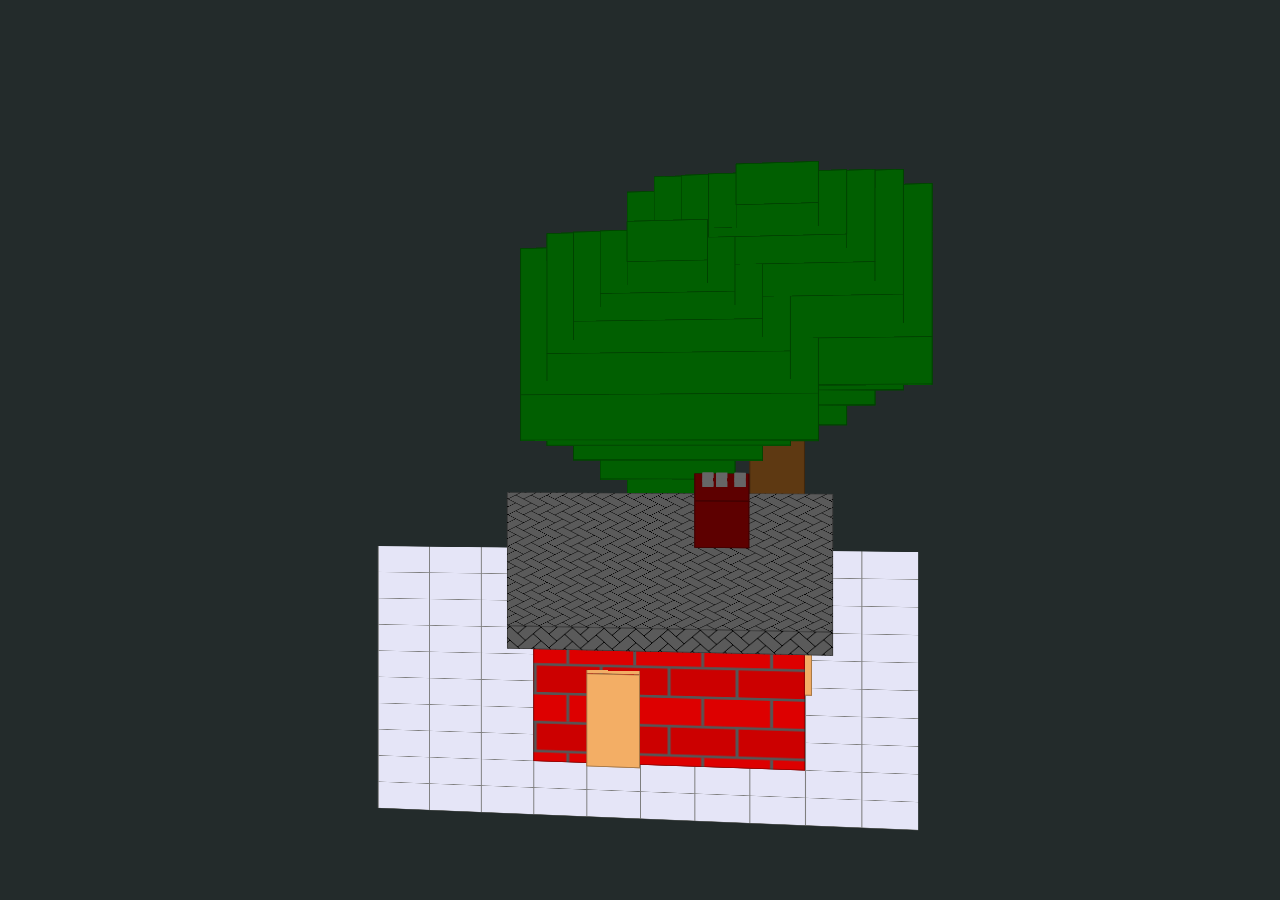
<file: 3d-modals.html>
<!DOCTYPE html>
<html lang="en">
  <head>
    <meta charset="UTF-8" />
    <meta name="viewport" content="width=device-width, initial-scale=1.0" />
    <title>3D Letters</title>
    <link rel="preconnect" href="https://fonts.googleapis.com" />
    <link rel="preconnect" href="https://fonts.gstatic.com" crossorigin />
    <link
      href="https://fonts.googleapis.com/css2?family=Open+Sans:wght@400;500;700&family=Roboto:wght@400;500;700&display=swap"
      rel="stylesheet"
    />
    <link rel="stylesheet" href="./styles/style-modals.css" />
    <style>
      /*---------BEGIN : KJV logo ------------*/
      .kjv-logo-link {
        position: fixed;
        inset: 50px 10px auto auto;
        opacity: 0;
        transition: 200ms;

        &:hover {
          opacity: 1;
          & .kjv-logo {
            transform: rotate(0deg);
          }
          & #kjvTringleRight,
          & #kjvTringleLeft {
            transition-delay: var(--kjvTransition);
            transform: translateX(0px);
          }
          & #kjvLetters {
            transition-delay: calc(var(--kjvTransition) * 2);
            transform: scale(1);
          }
        }
      }
      .kjv-logo {
        --kjvBgColor: #000;
        --kjvFgColor: #fff;
        --kjvTransition: 300ms;
        --kjvLogoSize: 70px;
        height: var(--kjvLogoSize);
        width: var(--kjvLogoSize);
        transition: var(--kjvTransition);
        transform: rotate(-180deg);
        border-radius: 50%;
        & path,
        & g,
        & rect {
          transform-box: fill-box;
          transform-origin: center;
        }
        & #kjvOuterFill {
          fill: var(--kjvBgColor);
        }
        & #kjvTringleLeft,
        & #kjvTringleRight {
          stroke: var(--kjvFgColor);
          fill: var(--kjvFgColor);
          transition: var(--kjvTransition);
        }

        & #kjvTringleRight {
          transform: translateX(-347px);
        }
        & #kjvTringleLeft {
          transform: translateX(347px);
        }
        & #kjvLetters {
          transform: scale(0);
          transition: var(--kjvTransition);
          & path {
            stroke: var(--kjvFgColor);
            fill: var(--kjvBgColor);
          }
        }
      }

      /*---------END : KJV logo ------------*/
    </style>
  </head>
  <body>
    
<div class="frame">
  <div class="plane"></div>
  <div style="--block-index: 1;" class="block house">
    <div class="ele ele-1 pattern-1">
      <i class="bottom"></i>
      <i class="top"></i>
      <i class="left"></i>
      <i class="right"></i>
      <i class="front"></i>
      <i class="back"></i>
    </div>
    <div class="ele ele-2">
      <i class="bottom"></i>
      <i class="top"></i>
      <i class="left"></i>
      <i class="right"></i>
      <i class="front"></i>
      <i class="back"></i>
    </div>
    <div class="ele ele-3">
      <i class="bottom"></i>
      <i class="top"></i>
      <i class="left"></i>
      <i class="right"></i>
      <i class="front"></i>
      <i class="back"></i>
    </div>
    <div class="ele ele-4">
      <i class="bottom"></i>
      <i class="top"></i>
      <i class="left"></i>
      <i class="right"></i>
      <i class="front"></i>
      <i class="back"></i>
    </div>
    <div class="ele ele-5">
      <i class="bottom"></i>
      <i class="top"></i>
      <i class="left"></i>
      <i class="right"></i>
      <i class="front"></i>
      <i class="back"></i>
    </div>
    <div class="ele ele-6">
      <i class="bottom"></i>
      <i class="top"></i>
      <i class="left"></i>
      <i class="right"></i>
      <i class="front"></i>
      <i class="back"></i>
    </div>
    <div class="ele ele-7">
      <i class="bottom"></i>
      <i class="top"></i>
      <i class="left"></i>
      <i class="right"></i>
      <i class="front"></i>
      <i class="back"></i>
    </div>
    <div class="ele ele-8">
      <i class="bottom"></i>
      <i class="top"></i>
      <i class="left"></i>
      <i class="right"></i>
      <i class="front"></i>
      <i class="back"></i>
    </div>
  </div>
  <div style="--block-index: 1;" class="block tree">
     <div class="ele ele-1">
      <i class="bottom"></i>
      <i class="top"></i>
      <i class="left"></i>
      <i class="right"></i>
      <i class="front"></i>
      <i class="back"></i>
    </div>
     <div class="ele ele-2">
      <i class="bottom"></i>
      <i class="top"></i>
      <i class="left"></i>
      <i class="right"></i>
      <i class="front"></i>
      <i class="back"></i>
    </div>
    <div class="ele ele-3">
      <i class="bottom"></i>
      <i class="top"></i>
      <i class="left"></i>
      <i class="right"></i>
      <i class="front"></i>
      <i class="back"></i>
    </div>
    <div class="ele ele-4">
      <i class="bottom"></i>
      <i class="top"></i>
      <i class="left"></i>
      <i class="right"></i>
      <i class="front"></i>
      <i class="back"></i>
    </div>
    <div class="ele ele-5">
      <i class="bottom"></i>
      <i class="top"></i>
      <i class="left"></i>
      <i class="right"></i>
      <i class="front"></i>
      <i class="back"></i>
    </div>
    <div class="ele ele-6">
      <i class="bottom"></i>
      <i class="top"></i>
      <i class="left"></i>
      <i class="right"></i>
      <i class="front"></i>
      <i class="back"></i>
    </div>
  </div>
  <div style="--block-index: 1;" class="block tree tree-1">
     <div class="ele ele-1">
      <i class="bottom"></i>
      <i class="top"></i>
      <i class="left"></i>
      <i class="right"></i>
      <i class="front"></i>
      <i class="back"></i>
    </div>
     <div class="ele ele-2">
      <i class="bottom"></i>
      <i class="top"></i>
      <i class="left"></i>
      <i class="right"></i>
      <i class="front"></i>
      <i class="back"></i>
    </div>
    <div class="ele ele-3">
      <i class="bottom"></i>
      <i class="top"></i>
      <i class="left"></i>
      <i class="right"></i>
      <i class="front"></i>
      <i class="back"></i>
    </div>
    <div class="ele ele-4">
      <i class="bottom"></i>
      <i class="top"></i>
      <i class="left"></i>
      <i class="right"></i>
      <i class="front"></i>
      <i class="back"></i>
    </div>
    <div class="ele ele-5">
      <i class="bottom"></i>
      <i class="top"></i>
      <i class="left"></i>
      <i class="right"></i>
      <i class="front"></i>
      <i class="back"></i>
    </div>
    <div class="ele ele-6">
      <i class="bottom"></i>
      <i class="top"></i>
      <i class="left"></i>
      <i class="right"></i>
      <i class="front"></i>
      <i class="back"></i>
    </div>
  </div>
</div>
<!-- BEGIN : kjv logo -->
<a href="https://codepen.io/krunal5281" class="kjv-logo-link" target="_blank" title="My Codepen Profile">
  <svg xmlns="http://www.w3.org/2000/svg" width="3096" height="3096" viewBox="0 0 3096 3096" fill="none" class="kjv-logo">
    <rect width="3096" height="3096" fill="black" id="kjvOuterFill" />
    <g id="kjvMainGroup">
      <path id="kjvTringleRight" d="M2811 1573.5L1977 2408V745L2811 1573.5Z" fill="white" stroke="white" stroke-width="172" />
      <path id="kjvTringleLeft" d="M285 1578L1115 748V2408L285 1578Z" fill="white" stroke="white" stroke-width="172" />
      <g id="kjvLetters">
        <path d="M1344 909.304V571H1710L1344 909.304ZM1344 909.304V1124H1731L1502.5 783.094" stroke="white" stroke-width="62" />
        <path d="M1345 1643.11V1847H1759V1304H1394L1759 1626.5" stroke="white" stroke-width="62" />
        <path id="Vector 8" d="M1743.5 2017H1356.5L1552.5 2526L1743.5 2017Z" fill="#000" stroke="white" stroke-width="62" />
      </g>
    </g>
  </svg>
</a>

<!-- BEGIN : kjv logo -->
    <!-- BEGIN : kjv logo -->
    <a
      href="https://codepen.io/krunal5281"
      class="kjv-logo-link"
      target="_blank"
      title="My Codepen Profile"
    >
      <svg
        xmlns="http://www.w3.org/2000/svg"
        width="3096"
        height="3096"
        viewBox="0 0 3096 3096"
        fill="none"
        class="kjv-logo"
      >
        <rect width="3096" height="3096" fill="black" id="kjvOuterFill" />
        <g id="kjvMainGroup">
          <path
            id="kjvTringleRight"
            d="M2811 1573.5L1977 2408V745L2811 1573.5Z"
            fill="white"
            stroke="white"
            stroke-width="172"
          />
          <path
            id="kjvTringleLeft"
            d="M285 1578L1115 748V2408L285 1578Z"
            fill="white"
            stroke="white"
            stroke-width="172"
          />
          <g id="kjvLetters">
            <path
              d="M1344 909.304V571H1710L1344 909.304ZM1344 909.304V1124H1731L1502.5 783.094"
              stroke="white"
              stroke-width="62"
            />
            <path
              d="M1345 1643.11V1847H1759V1304H1394L1759 1626.5"
              stroke="white"
              stroke-width="62"
            />
            <path
              id="Vector 8"
              d="M1743.5 2017H1356.5L1552.5 2526L1743.5 2017Z"
              fill="#000"
              stroke="white"
              stroke-width="62"
            />
          </g>
        </g>
      </svg>
    </a>

    <!-- BEGIN : kjv logo -->
    <script>
      const frame = document.querySelector(".frame");
      const charSelect = document.querySelector("#charSelect");
      charSelect.addEventListener("change", (e) => {
        const value = e.currentTarget.value;
        document
          .querySelectorAll(".block")
          .forEach((e) => e.classList.add("d-none"));
        document.getElementsByClassName(value)[0].classList.remove("d-none");
      });

      const charColor = document.querySelector("#charColor");
      charColor.addEventListener("input", (e) => {
        const value = e.currentTarget.value;
        frame.style.setProperty("--bg-color", e.target.value);
      });

      const patternRadios = document.querySelectorAll(".pattern-radio input");
      patternRadios.forEach((e) =>
        e.addEventListener("change", (e) => {
          ["pattern-1", "pattern-2", "pattern-3", "pattern-4"].forEach((e) =>
            frame.classList.remove(e)
          );
          frame.classList.add(`pattern-${e.target.value}`);
        })
      );

      const stopAnimChk = document.querySelector("#stopAnim");
      stopAnimChk.addEventListener("change", (e) => {
        console.log(e.target.checked);
        e.target.checked
          ? frame.classList.add("stop-anim")
          : frame.classList.remove("stop-anim");
      });
    </script>
  </body>
</html>
</file>
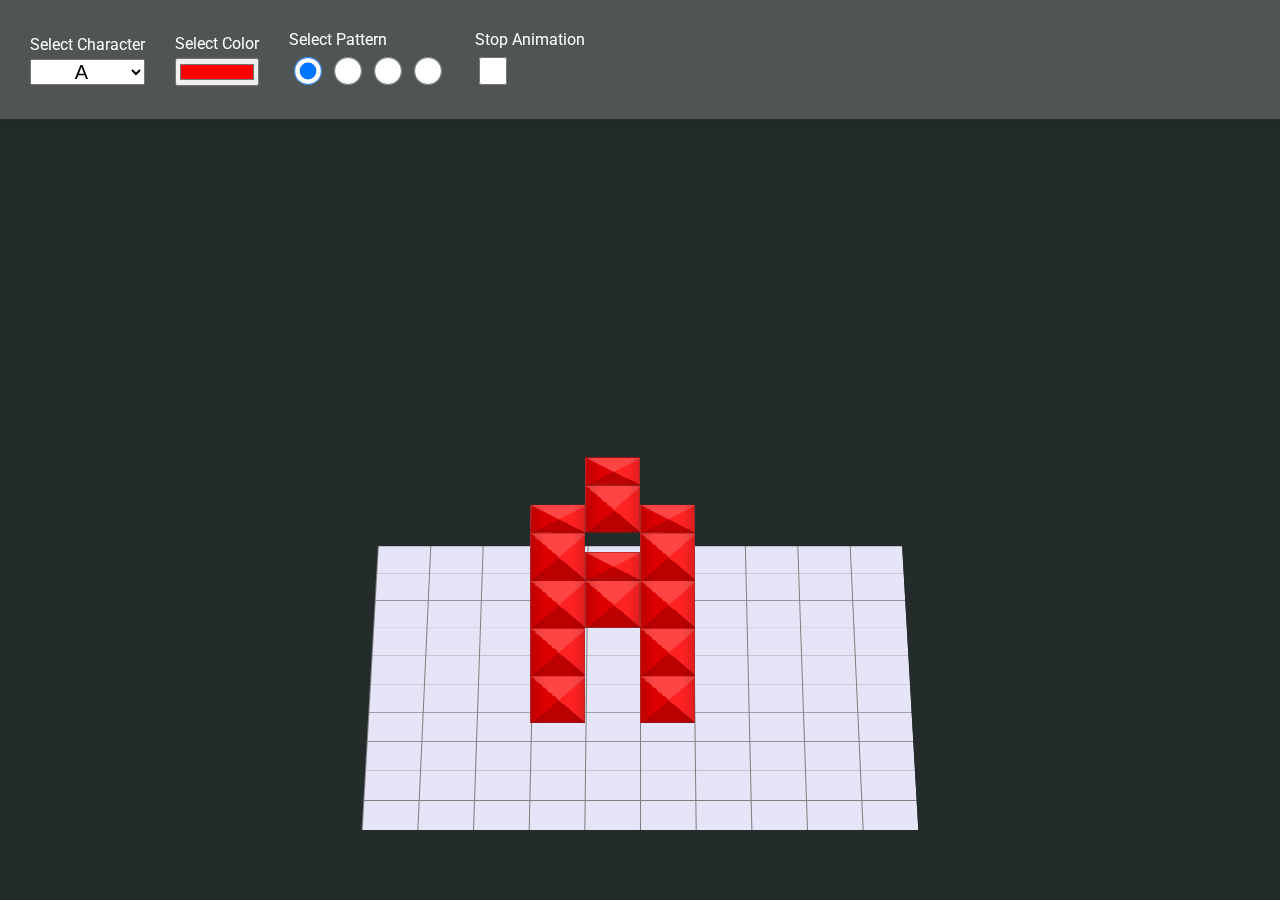
<file: letter-playground.html>
<!DOCTYPE html>
<html lang="en">
  <head>
    <meta charset="UTF-8" />
    <meta name="viewport" content="width=device-width, initial-scale=1.0" />
    <title>3D Letters</title>
    <link rel="preconnect" href="https://fonts.googleapis.com" />
    <link rel="preconnect" href="https://fonts.gstatic.com" crossorigin />
    <link
      href="https://fonts.googleapis.com/css2?family=Open+Sans:wght@400;500;700&family=Roboto:wght@400;500;700&display=swap"
      rel="stylesheet"
    />
    <link rel="stylesheet" href="./styles/style-playground.css" />
    <style>
      /*---------BEGIN : KJV logo ------------*/
      .kjv-logo-link {
        position: fixed;
        inset: 50px 10px auto auto;
        opacity: 0;
        transition: 200ms;

        &:hover {
          opacity: 1;
          & .kjv-logo {
            transform: rotate(0deg);
          }
          & #kjvTringleRight,
          & #kjvTringleLeft {
            transition-delay: var(--kjvTransition);
            transform: translateX(0px);
          }
          & #kjvLetters {
            transition-delay: calc(var(--kjvTransition) * 2);
            transform: scale(1);
          }
        }
      }
      .kjv-logo {
        --kjvBgColor: #000;
        --kjvFgColor: #fff;
        --kjvTransition: 300ms;
        --kjvLogoSize: 70px;
        height: var(--kjvLogoSize);
        width: var(--kjvLogoSize);
        transition: var(--kjvTransition);
        transform: rotate(-180deg);
        border-radius: 50%;
        & path,
        & g,
        & rect {
          transform-box: fill-box;
          transform-origin: center;
        }
        & #kjvOuterFill {
          fill: var(--kjvBgColor);
        }
        & #kjvTringleLeft,
        & #kjvTringleRight {
          stroke: var(--kjvFgColor);
          fill: var(--kjvFgColor);
          transition: var(--kjvTransition);
        }

        & #kjvTringleRight {
          transform: translateX(-347px);
        }
        & #kjvTringleLeft {
          transform: translateX(347px);
        }
        & #kjvLetters {
          transform: scale(0);
          transition: var(--kjvTransition);
          & path {
            stroke: var(--kjvFgColor);
            fill: var(--kjvBgColor);
          }
        }
      }

      /*---------END : KJV logo ------------*/
    </style>
  </head>
  <body>
    <div class="controls">
      <div class="form-group">
        <label for="charSelect">Select Character</label>
        <select id="charSelect">
          <option value="letter-a" selected>a</option>
          <option value="letter-b">b</option>
          <option value="letter-c">c</option>
          <option value="letter-d">d</option>
          <option value="letter-e">e</option>
          <option value="letter-f">f</option>
          <option value="letter-g">g</option>
          <option value="letter-h">h</option>
          <option value="letter-i">i</option>
          <option value="letter-j">j</option>
          <option value="letter-k">k</option>
          <option value="letter-l">l</option>
          <option value="letter-m">m</option>
          <option value="letter-n">n</option>
          <option value="letter-o">o</option>
          <option value="letter-p">p</option>
          <option value="letter-q">q</option>
          <option value="letter-r">r</option>
          <option value="letter-s">s</option>
          <option value="letter-t">t</option>
          <option value="letter-u">u</option>
          <option value="letter-v">v</option>
          <option value="letter-w">w</option>
          <option value="letter-x">x</option>
          <option value="letter-y">y</option>
          <option value="letter-z">z</option>
          <option value="number-0">0</option>
          <option value="number-1">1</option>
          <option value="number-2">2</option>
          <option value="number-3">3</option>
          <option value="number-4">4</option>
          <option value="number-5">5</option>
          <option value="number-6">6</option>
          <option value="number-7">7</option>
          <option value="number-8">8</option>
          <option value="number-9">9</option>
        </select>
      </div>
      <div class="form-group">
        <label for="charColor">Select Color</label>
        <input type="color" id="charColor" value="#ff0000" />
      </div>
      <div class="form-group">
        <label>Select Pattern</label>
        <div class="pattern-radio">
          <input type="radio" name="pattern" value="1" checked />
          <input type="radio" name="pattern" value="2" />
          <input type="radio" name="pattern" value="3" />
          <input type="radio" name="pattern" value="4" />
        </div>
      </div>
      <div class="form-group">
        <label for="stopAnim">Stop Animation</label>
        <input type="checkbox" id="stopAnim" />
      </div>
    </div>
    <div class="frame">
      <div class="plane"></div>
      <div style="--block-index: 1" class="block letter-a block-1 bg-yellow">
        <div class="inner-3-cell">
          <i class="bottom ele-1"></i>
          <i class="top ele-1"></i>
          <i class="left ele-1"></i>
          <i class="right ele-1"></i>
          <i class="front ele-1"></i>
          <i class="back ele-1"></i>

          <i class="bottom ele-2"></i>
          <i class="top ele-2"></i>
          <i class="left ele-2"></i>
          <i class="right ele-2"></i>
          <i class="front ele-2"></i>
          <i class="back ele-2"></i>

          <i class="top ele-3"></i>
          <i class="bottom ele-3"></i>
          <i class="left ele-3"></i>
          <i class="right ele-3"></i>
          <i class="front ele-3"></i>
          <i class="back ele-3"></i>

          <i class="top ele-4"></i>
          <i class="bottom ele-4"></i>
          <i class="left ele-4"></i>
          <i class="right ele-4"></i>
          <i class="front ele-4"></i>
          <i class="back ele-4"></i>
        </div>
      </div>
      <div
        style="--block-index: 2"
        class="block letter-b block-1 bg-blue d-none"
      >
        <div class="inner-3-cell">
          <i class="bottom ele-1"></i>
          <i class="top ele-1"></i>
          <i class="left ele-1"></i>
          <i class="right ele-1"></i>
          <i class="front ele-1"></i>
          <i class="back ele-1"></i>

          <i class="bottom ele-2"></i>
          <i class="top ele-2"></i>
          <i class="left ele-2"></i>
          <i class="right ele-2"></i>
          <i class="front ele-2"></i>
          <i class="back ele-2"></i>

          <i class="top ele-3"></i>
          <i class="bottom ele-3"></i>
          <i class="left ele-3"></i>
          <i class="right ele-3"></i>
          <i class="front ele-3"></i>
          <i class="back ele-3"></i>

          <i class="top ele-4"></i>
          <i class="bottom ele-4"></i>
          <i class="left ele-4"></i>
          <i class="right ele-4"></i>
          <i class="front ele-4"></i>
          <i class="back ele-4"></i>

          <i class="top ele-5"></i>
          <i class="bottom ele-5"></i>
          <i class="left ele-5"></i>
          <i class="right ele-5"></i>
          <i class="front ele-5"></i>
          <i class="back ele-5"></i>

          <i class="top ele-6"></i>
          <i class="bottom ele-6"></i>
          <i class="left ele-6"></i>
          <i class="right ele-6"></i>
          <i class="front ele-6"></i>
          <i class="back ele-6"></i>
        </div>
      </div>
      <div
        style="--block-index: 1"
        class="block letter-c block-1 bg-light-pink d-none"
      >
        <div class="inner-3-cell">
          <i class="top ele-0"></i>
          <i class="bottom ele-0"></i>
          <i class="left ele-0"></i>
          <i class="right ele-0"></i>
          <i class="front ele-0"></i>
          <i class="back ele-0"></i>

          <i class="top ele-1"></i>
          <i class="bottom ele-1"></i>
          <i class="left ele-1"></i>
          <i class="right ele-1"></i>
          <i class="front ele-1"></i>
          <i class="back ele-1"></i>

          <i class="top ele-2"></i>
          <i class="bottom ele-2"></i>
          <i class="left ele-2"></i>
          <i class="right ele-2"></i>
          <i class="front ele-2"></i>
          <i class="back ele-2"></i>
        </div>
      </div>
      <div
        style="--block-index: 4"
        class="block letter-d block-1 bg-orange d-none"
      >
        <i class="bottom ele-1"></i>
        <i class="top ele-1"></i>
        <i class="left ele-1"></i>
        <i class="right ele-1"></i>
        <i class="front ele-1"></i>
        <i class="back ele-1"></i>

        <i class="top ele-2"></i>
        <i class="bottom ele-2"></i>
        <i class="left ele-2"></i>
        <i class="right ele-2"></i>
        <i class="front ele-2"></i>
        <i class="back ele-2"></i>

        <i class="top ele-3"></i>
        <i class="bottom ele-3"></i>
        <i class="left ele-3"></i>
        <i class="right ele-3"></i>
        <i class="front ele-3"></i>
        <i class="back ele-3"></i>

        <i class="bottom ele-4"></i>
        <i class="top ele-4"></i>
        <i class="left ele-4"></i>
        <i class="right ele-4"></i>
        <i class="front ele-4"></i>
        <i class="back ele-4"></i>
      </div>
      <div
        style="--block-index: 5"
        class="block letter-e block-1 bg-skyblue d-none"
      >
        <div class="inner-3-cell">
          <i class="top ele-1"></i>
          <i class="bottom ele-1"></i>
          <i class="left ele-1"></i>
          <i class="right ele-1"></i>
          <i class="front ele-1"></i>
          <i class="back ele-1"></i>

          <i class="top ele-2"></i>
          <i class="bottom ele-2"></i>
          <i class="left ele-2"></i>
          <i class="right ele-2"></i>
          <i class="front ele-2"></i>
          <i class="back ele-2"></i>

          <i class="top ele-3"></i>
          <i class="bottom ele-3"></i>
          <i class="left ele-3"></i>
          <i class="right ele-3"></i>
          <i class="front ele-3"></i>
          <i class="back ele-3"></i>

          <i class="bottom ele-4"></i>
          <i class="top ele-4"></i>
          <i class="left ele-4"></i>
          <i class="right ele-4"></i>
          <i class="front ele-4"></i>
          <i class="back ele-4"></i>
        </div>
      </div>
      <div
        style="--block-index: 6"
        class="block letter-f block-1 bg-green d-none"
      >
        <div class="inner-3-cell">
          <i class="bottom ele-1"></i>
          <i class="top ele-1"></i>
          <i class="left ele-1"></i>
          <i class="right ele-1"></i>
          <i class="front ele-1"></i>
          <i class="back ele-1"></i>

          <i class="top ele-2"></i>
          <i class="bottom ele-2"></i>
          <i class="left ele-2"></i>
          <i class="right ele-2"></i>
          <i class="front ele-2"></i>
          <i class="back ele-2"></i>

          <i class="top ele-3"></i>
          <i class="bottom ele-3"></i>
          <i class="left ele-3"></i>
          <i class="right ele-3"></i>
          <i class="front ele-3"></i>
          <i class="back ele-3"></i>
        </div>
      </div>
      <div
        style="--block-index: 7"
        class="block letter-g block-1 bg-purple d-none"
      >
        <i class="bottom ele-1"></i>
        <i class="top ele-1"></i>
        <i class="left ele-1"></i>
        <i class="right ele-1"></i>
        <i class="front ele-1"></i>
        <i class="back ele-1"></i>

        <i class="bottom ele-2"></i>
        <i class="top ele-2"></i>
        <i class="left ele-2"></i>
        <i class="right ele-2"></i>
        <i class="front ele-2"></i>
        <i class="back ele-2"></i>

        <i class="bottom ele-3"></i>
        <i class="top ele-3"></i>
        <i class="left ele-3"></i>
        <i class="right ele-3"></i>
        <i class="front ele-3"></i>
        <i class="back ele-3"></i>

        <i class="bottom ele-4"></i>
        <i class="top ele-4"></i>
        <i class="left ele-4"></i>
        <i class="right ele-4"></i>
        <i class="front ele-4"></i>
        <i class="back ele-4"></i>

        <i class="bottom ele-5"></i>
        <i class="top ele-5"></i>
        <i class="left ele-5"></i>
        <i class="right ele-5"></i>
        <i class="front ele-5"></i>
        <i class="back ele-5"></i>
      </div>
      <div
        style="--block-index: 8"
        class="block letter-h block-1 bg-dblue d-none"
      >
        <div class="inner-3-cell">
          <i class="bottom ele-1"></i>
          <i class="top ele-1"></i>
          <i class="left ele-1"></i>
          <i class="right ele-1"></i>
          <i class="front ele-1"></i>
          <i class="back ele-1"></i>

          <i class="bottom ele-2"></i>
          <i class="top ele-2"></i>
          <i class="left ele-2"></i>
          <i class="right ele-2"></i>
          <i class="front ele-2"></i>
          <i class="back ele-2"></i>

          <i class="top ele-3"></i>
          <i class="bottom ele-3"></i>
          <i class="left ele-3"></i>
          <i class="right ele-3"></i>
          <i class="front ele-3"></i>
          <i class="back ele-3"></i>
        </div>
      </div>
      <div
        style="--block-index: 9"
        class="block letter-i block-1 bg-pink d-none"
      >
        <div class="inner-3-cell">
          <i class="bottom ele-1"></i>
          <i class="left ele-1"></i>
          <i class="right ele-1"></i>
          <i class="front ele-1"></i>
          <i class="back ele-1"></i>

          <i class="top ele-2"></i>
          <i class="bottom ele-2"></i>
          <i class="left ele-2"></i>
          <i class="right ele-2"></i>
          <i class="front ele-2"></i>
          <i class="back ele-2"></i>

          <i class="top ele-3"></i>
          <i class="bottom ele-3"></i>
          <i class="left ele-3"></i>
          <i class="right ele-3"></i>
          <i class="front ele-3"></i>
          <i class="back ele-3"></i>
        </div>
      </div>
      <div
        style="--block-index: 10"
        class="block letter-j block-1 bg-green d-none"
      >
        <div class="inner-3-cell">
          <i class="bottom ele-1"></i>
          <i class="top ele-1"></i>
          <i class="left ele-1"></i>
          <i class="right ele-1"></i>
          <i class="front ele-1"></i>
          <i class="back ele-1"></i>

          <i class="top ele-2"></i>
          <i class="bottom ele-2"></i>
          <i class="left ele-2"></i>
          <i class="right ele-2"></i>
          <i class="front ele-2"></i>
          <i class="back ele-2"></i>

          <i class="top ele-3"></i>
          <i class="bottom ele-3"></i>
          <i class="left ele-3"></i>
          <i class="right ele-3"></i>
          <i class="front ele-3"></i>
          <i class="back ele-3"></i>

          <i class="top ele-4"></i>
          <i class="bottom ele-4"></i>
          <i class="left ele-4"></i>
          <i class="right ele-4"></i>
          <i class="front ele-4"></i>
          <i class="back ele-4"></i>
        </div>
      </div>
      <div
        style="--block-index: 11"
        class="block letter-k block-1 bg-yellow d-none"
      >
        <div class="inner-3-cell">
          <i class="top ele-1"></i>
          <i class="bottom ele-1"></i>
          <i class="left ele-1"></i>
          <i class="right ele-1"></i>
          <i class="front ele-1"></i>
          <i class="back ele-1"></i>

          <i class="bottom ele-2"></i>
          <i class="top ele-2"></i>
          <i class="left ele-2"></i>
          <i class="right ele-2"></i>
          <i class="front ele-2"></i>
          <i class="back ele-2"></i>

          <i class="bottom ele-3"></i>
          <i class="top ele-3"></i>
          <i class="left ele-3"></i>
          <i class="right ele-3"></i>
          <i class="front ele-3"></i>
          <i class="back ele-3"></i>

          <i class="bottom ele-4"></i>
          <i class="top ele-4"></i>
          <i class="left ele-4"></i>
          <i class="right ele-4"></i>
          <i class="front ele-4"></i>
          <i class="back ele-4"></i>
        </div>
      </div>
      <div
        style="--block-index: 12"
        class="block letter-l block-1 bg-dblue d-none"
      >
        <div class="inner-3-cell">
          <i class="top ele-1"></i>
          <i class="bottom ele-1"></i>
          <i class="left ele-1"></i>
          <i class="right ele-1"></i>
          <i class="front ele-1"></i>
          <i class="back ele-1"></i>

          <i class="top ele-2"></i>
          <i class="bottom ele-2"></i>
          <i class="left ele-2"></i>
          <i class="right ele-2"></i>
          <i class="front ele-2"></i>
          <i class="back ele-2"></i>
        </div>
      </div>
      <div
        style="--block-index: 13"
        class="block letter-m block-1 bg-orange d-none"
      >
        <i class="bottom ele-1"></i>
        <i class="top ele-1"></i>
        <i class="left ele-1"></i>
        <i class="right ele-1"></i>
        <i class="front ele-1"></i>
        <i class="back ele-1"></i>

        <i class="bottom ele-2"></i>
        <i class="top ele-2"></i>
        <i class="left ele-2"></i>
        <i class="right ele-2"></i>
        <i class="front ele-2"></i>
        <i class="back ele-2"></i>

        <i class="bottom ele-3"></i>
        <i class="top ele-3"></i>
        <i class="left ele-3"></i>
        <i class="right ele-3"></i>
        <i class="front ele-3"></i>
        <i class="back ele-3"></i>

        <i class="bottom ele-4"></i>
        <i class="top ele-4"></i>
        <i class="left ele-4"></i>
        <i class="right ele-4"></i>
        <i class="front ele-4"></i>
        <i class="back ele-4"></i>

        <i class="bottom ele-5"></i>
        <i class="top ele-5"></i>
        <i class="left ele-5"></i>
        <i class="right ele-5"></i>
        <i class="front ele-5"></i>
        <i class="back ele-5"></i>
      </div>
      <div
        style="--block-index: 14"
        class="block letter-n block-1 bg-skyblue d-none"
      >
        <i class="bottom ele-1"></i>
        <i class="top ele-1"></i>
        <i class="left ele-1"></i>
        <i class="right ele-1"></i>
        <i class="front ele-1"></i>
        <i class="back ele-1"></i>

        <i class="bottom ele-2"></i>
        <i class="top ele-2"></i>
        <i class="left ele-2"></i>
        <i class="right ele-2"></i>
        <i class="front ele-2"></i>
        <i class="back ele-2"></i>

        <i class="bottom ele-3"></i>
        <i class="top ele-3"></i>
        <i class="left ele-3"></i>
        <i class="right ele-3"></i>
        <i class="front ele-3"></i>
        <i class="back ele-3"></i>

        <i class="top ele-4"></i>
        <i class="bottom ele-4"></i>
        <i class="left ele-4"></i>
        <i class="right ele-4"></i>
        <i class="front ele-4"></i>
        <i class="back ele-4"></i>
      </div>
      <div
        style="--block-index: 15"
        class="block letter-o block-1 bg-green d-none"
      >
        <i class="top ele-1"></i>
        <i class="bottom ele-1"></i>
        <i class="left ele-1"></i>
        <i class="right ele-1"></i>
        <i class="front ele-1"></i>
        <i class="back ele-1"></i>

        <i class="top ele-2"></i>
        <i class="bottom ele-2"></i>
        <i class="left ele-2"></i>
        <i class="right ele-2"></i>
        <i class="front ele-2"></i>
        <i class="back ele-2"></i>

        <i class="top ele-3"></i>
        <i class="bottom ele-3"></i>
        <i class="left ele-3"></i>
        <i class="right ele-3"></i>
        <i class="front ele-3"></i>
        <i class="back ele-3"></i>

        <i class="top ele-4"></i>
        <i class="bottom ele-4"></i>
        <i class="left ele-4"></i>
        <i class="right ele-4"></i>
        <i class="front ele-4"></i>
        <i class="back ele-4"></i>
      </div>
      <div
        style="--block-index: 16"
        class="block letter-p block-1 bg-purple d-none"
      >
        <div class="inner-3-cell">
          <i class="bottom ele-1"></i>
          <i class="top ele-1"></i>
          <i class="left ele-1"></i>
          <i class="right ele-1"></i>
          <i class="front ele-1"></i>
          <i class="back ele-1"></i>

          <i class="bottom ele-2"></i>
          <i class="top ele-2"></i>
          <i class="left ele-2"></i>
          <i class="right ele-2"></i>
          <i class="front ele-2"></i>
          <i class="back ele-2"></i>

          <i class="bottom ele-3"></i>
          <i class="top ele-3"></i>
          <i class="left ele-3"></i>
          <i class="right ele-3"></i>
          <i class="front ele-3"></i>
          <i class="back ele-3"></i>

          <i class="bottom ele-4"></i>
          <i class="top ele-4"></i>
          <i class="left ele-4"></i>
          <i class="right ele-4"></i>
          <i class="front ele-4"></i>
          <i class="back ele-4"></i>
        </div>
      </div>
      <div
        style="--block-index: 17"
        class="block letter-q block-1 bg-dblue d-none"
      >
        <i class="top ele-1"></i>
        <i class="bottom ele-1"></i>
        <i class="left ele-1"></i>
        <i class="right ele-1"></i>
        <i class="front ele-1"></i>
        <i class="back ele-1"></i>

        <i class="top ele-2"></i>
        <i class="bottom ele-2"></i>
        <i class="left ele-2"></i>
        <i class="right ele-2"></i>
        <i class="front ele-2"></i>
        <i class="back ele-2"></i>

        <i class="bottom ele-3"></i>
        <i class="top ele-3"></i>
        <i class="left ele-3"></i>
        <i class="right ele-3"></i>
        <i class="front ele-3"></i>
        <i class="back ele-3"></i>

        <i class="bottom ele-4"></i>
        <i class="top ele-4"></i>
        <i class="left ele-4"></i>
        <i class="right ele-4"></i>
        <i class="front ele-4"></i>
        <i class="back ele-4"></i>

        <i class="bottom ele-5"></i>
        <i class="top ele-5"></i>
        <i class="left ele-5"></i>
        <i class="right ele-5"></i>
        <i class="front ele-5"></i>
        <i class="back ele-5"></i>

        <i class="bottom ele-6"></i>
        <i class="top ele-6"></i>
        <i class="left ele-6"></i>
        <i class="right ele-6"></i>
        <i class="front ele-6"></i>
        <i class="back ele-6"></i>

        <i class="top ele-7"></i>
        <i class="bottom ele-7"></i>
        <i class="left ele-7"></i>
        <i class="right ele-7"></i>
        <i class="front ele-7"></i>
        <i class="back ele-7"></i>
      </div>
      <div
        style="--block-index: 1"
        class="block letter-r block-1 bg-light-pink d-none"
      >
        <div class="inner-3-cell">
          <i class="top ele-1"></i>
          <i class="bottom ele-1"></i>
          <i class="left ele-1"></i>
          <i class="right ele-1"></i>
          <i class="front ele-1"></i>
          <i class="back ele-1"></i>

          <i class="top ele-2"></i>
          <i class="bottom ele-2"></i>
          <i class="left ele-2"></i>
          <i class="right ele-2"></i>
          <i class="front ele-2"></i>
          <i class="back ele-2"></i>

          <i class="top ele-3"></i>
          <i class="bottom ele-3"></i>
          <i class="left ele-3"></i>
          <i class="right ele-3"></i>
          <i class="front ele-3"></i>
          <i class="back ele-3"></i>

          <i class="top ele-4"></i>
          <i class="bottom ele-4"></i>
          <i class="left ele-4"></i>
          <i class="right ele-4"></i>
          <i class="front ele-4"></i>
          <i class="back ele-4"></i>

          <i class="top ele-5"></i>
          <i class="bottom ele-5"></i>
          <i class="left ele-5"></i>
          <i class="right ele-5"></i>
          <i class="front ele-5"></i>
          <i class="back ele-5"></i>
        </div>
      </div>
      <div
        style="--block-index: 1"
        class="block letter-s block-1 bg-light-pink d-none"
      >
        <div class="inner-3-cell">
          <i class="top ele-1"></i>
          <i class="bottom ele-1"></i>
          <i class="left ele-1"></i>
          <i class="right ele-1"></i>
          <i class="front ele-1"></i>
          <i class="back ele-1"></i>

          <i class="top ele-2"></i>
          <i class="bottom ele-2"></i>
          <i class="left ele-2"></i>
          <i class="right ele-2"></i>
          <i class="front ele-2"></i>
          <i class="back ele-2"></i>

          <i class="top ele-3"></i>
          <i class="bottom ele-3"></i>
          <i class="left ele-3"></i>
          <i class="right ele-3"></i>
          <i class="front ele-3"></i>
          <i class="back ele-3"></i>

          <i class="top ele-4"></i>
          <i class="bottom ele-4"></i>
          <i class="left ele-4"></i>
          <i class="right ele-4"></i>
          <i class="front ele-4"></i>
          <i class="back ele-4"></i>

          <i class="top ele-5"></i>
          <i class="bottom ele-5"></i>
          <i class="left ele-5"></i>
          <i class="right ele-5"></i>
          <i class="front ele-5"></i>
          <i class="back ele-5"></i>
        </div>
      </div>
      <div
        style="--block-index: 1"
        class="block letter-t block-1 bg-light-pink d-none"
      >
        <div class="inner-3-cell">
          <i class="top ele-1"></i>
          <i class="bottom ele-1"></i>
          <i class="left ele-1"></i>
          <i class="right ele-1"></i>
          <i class="front ele-1"></i>
          <i class="back ele-1"></i>

          <i class="top ele-2"></i>
          <i class="bottom ele-2"></i>
          <i class="left ele-2"></i>
          <i class="right ele-2"></i>
          <i class="front ele-2"></i>
          <i class="back ele-2"></i>
        </div>
      </div>
      <div
        style="--block-index: 1"
        class="block letter-u block-1 bg-light-pink d-none"
      >
        <div class="inner-3-cell">
          <i class="top ele-1"></i>
          <i class="bottom ele-1"></i>
          <i class="left ele-1"></i>
          <i class="right ele-1"></i>
          <i class="front ele-1"></i>
          <i class="back ele-1"></i>

          <i class="top ele-2"></i>
          <i class="bottom ele-2"></i>
          <i class="left ele-2"></i>
          <i class="right ele-2"></i>
          <i class="front ele-2"></i>
          <i class="back ele-2"></i>

          <i class="top ele-3"></i>
          <i class="bottom ele-3"></i>
          <i class="left ele-3"></i>
          <i class="right ele-3"></i>
          <i class="front ele-3"></i>
          <i class="back ele-3"></i>
        </div>
      </div>
      <div
        style="--block-index: 1"
        class="block letter-v block-1 bg-light-pink d-none"
      >
        <div class="inner-3-cell">
          <i class="top ele-1"></i>
          <i class="bottom ele-1"></i>
          <i class="left ele-1"></i>
          <i class="right ele-1"></i>
          <i class="front ele-1"></i>
          <i class="back ele-1"></i>

          <i class="top ele-2"></i>
          <i class="bottom ele-2"></i>
          <i class="left ele-2"></i>
          <i class="right ele-2"></i>
          <i class="front ele-2"></i>
          <i class="back ele-2"></i>

          <i class="top ele-3"></i>
          <i class="bottom ele-3"></i>
          <i class="left ele-3"></i>
          <i class="right ele-3"></i>
          <i class="front ele-3"></i>
          <i class="back ele-3"></i>

          <i class="top ele-4"></i>
          <i class="bottom ele-4"></i>
          <i class="left ele-4"></i>
          <i class="right ele-4"></i>
          <i class="front ele-4"></i>
          <i class="back ele-4"></i>

          <i class="top ele-5"></i>
          <i class="bottom ele-5"></i>
          <i class="left ele-5"></i>
          <i class="right ele-5"></i>
          <i class="front ele-5"></i>
          <i class="back ele-5"></i>
        </div>
      </div>
      <div
        style="--block-index: 1"
        class="block letter-w block-1 bg-light-pink d-none"
      >
        <div class="inner-3-cell">
          <i class="top ele-1"></i>
          <i class="bottom ele-1"></i>
          <i class="left ele-1"></i>
          <i class="right ele-1"></i>
          <i class="front ele-1"></i>
          <i class="back ele-1"></i>

          <i class="top ele-2"></i>
          <i class="bottom ele-2"></i>
          <i class="left ele-2"></i>
          <i class="right ele-2"></i>
          <i class="front ele-2"></i>
          <i class="back ele-2"></i>

          <i class="top ele-3"></i>
          <i class="bottom ele-3"></i>
          <i class="left ele-3"></i>
          <i class="right ele-3"></i>
          <i class="front ele-3"></i>
          <i class="back ele-3"></i>

          <i class="top ele-4"></i>
          <i class="bottom ele-4"></i>
          <i class="left ele-4"></i>
          <i class="right ele-4"></i>
          <i class="front ele-4"></i>
          <i class="back ele-4"></i>

          <i class="top ele-5"></i>
          <i class="bottom ele-5"></i>
          <i class="left ele-5"></i>
          <i class="right ele-5"></i>
          <i class="front ele-5"></i>
          <i class="back ele-5"></i>
        </div>
      </div>

      <div
        style="--block-index: 1"
        class="block letter-x block-1 bg-light-pink d-none"
      >
        <i class="top ele-1"></i>
        <i class="bottom ele-1"></i>
        <i class="left ele-1"></i>
        <i class="right ele-1"></i>
        <i class="front ele-1"></i>
        <i class="back ele-1"></i>

        <i class="top ele-2"></i>
        <i class="bottom ele-2"></i>
        <i class="left ele-2"></i>
        <i class="right ele-2"></i>
        <i class="front ele-2"></i>
        <i class="back ele-2"></i>

        <i class="top ele-3"></i>
        <i class="bottom ele-3"></i>
        <i class="left ele-3"></i>
        <i class="right ele-3"></i>
        <i class="front ele-3"></i>
        <i class="back ele-3"></i>

        <i class="top ele-4"></i>
        <i class="bottom ele-4"></i>
        <i class="left ele-4"></i>
        <i class="right ele-4"></i>
        <i class="front ele-4"></i>
        <i class="back ele-4"></i>

        <i class="top ele-5"></i>
        <i class="bottom ele-5"></i>
        <i class="left ele-5"></i>
        <i class="right ele-5"></i>
        <i class="front ele-5"></i>
        <i class="back ele-5"></i>

        <i class="top ele-6"></i>
        <i class="bottom ele-6"></i>
        <i class="left ele-6"></i>
        <i class="right ele-6"></i>
        <i class="front ele-6"></i>
        <i class="back ele-6"></i>

        <i class="top ele-7"></i>
        <i class="bottom ele-7"></i>
        <i class="left ele-7"></i>
        <i class="right ele-7"></i>
        <i class="front ele-7"></i>
        <i class="back ele-7"></i>

        <i class="top ele-8"></i>
        <i class="bottom ele-8"></i>
        <i class="left ele-8"></i>
        <i class="right ele-8"></i>
        <i class="front ele-8"></i>
        <i class="back ele-8"></i>

        <i class="top ele-9"></i>
        <i class="bottom ele-9"></i>
        <i class="left ele-9"></i>
        <i class="right ele-9"></i>
        <i class="front ele-9"></i>
        <i class="back ele-9"></i>
      </div>
      <div
        style="--block-index: 1"
        class="block letter-y block-1 bg-light-pink d-none"
      >
        <i class="top ele-1"></i>
        <i class="bottom ele-1"></i>
        <i class="left ele-1"></i>
        <i class="right ele-1"></i>
        <i class="front ele-1"></i>
        <i class="back ele-1"></i>

        <i class="top ele-2"></i>
        <i class="bottom ele-2"></i>
        <i class="left ele-2"></i>
        <i class="right ele-2"></i>
        <i class="front ele-2"></i>
        <i class="back ele-2"></i>

        <i class="top ele-3"></i>
        <i class="bottom ele-3"></i>
        <i class="left ele-3"></i>
        <i class="right ele-3"></i>
        <i class="front ele-3"></i>
        <i class="back ele-3"></i>

        <i class="top ele-4"></i>
        <i class="bottom ele-4"></i>
        <i class="left ele-4"></i>
        <i class="right ele-4"></i>
        <i class="front ele-4"></i>
        <i class="back ele-4"></i>

        <i class="top ele-5"></i>
        <i class="bottom ele-5"></i>
        <i class="left ele-5"></i>
        <i class="right ele-5"></i>
        <i class="front ele-5"></i>
        <i class="back ele-5"></i>
      </div>
      <div
        style="--block-index: 1"
        class="block letter-z block-1 bg-light-pink d-none"
      >
        <i class="top ele-1"></i>
        <i class="bottom ele-1"></i>
        <i class="left ele-1"></i>
        <i class="right ele-1"></i>
        <i class="front ele-1"></i>
        <i class="back ele-1"></i>

        <i class="top ele-2"></i>
        <i class="bottom ele-2"></i>
        <i class="left ele-2"></i>
        <i class="right ele-2"></i>
        <i class="front ele-2"></i>
        <i class="back ele-2"></i>

        <i class="top ele-3"></i>
        <i class="bottom ele-3"></i>
        <i class="left ele-3"></i>
        <i class="right ele-3"></i>
        <i class="front ele-3"></i>
        <i class="back ele-3"></i>

        <i class="top ele-4"></i>
        <i class="bottom ele-4"></i>
        <i class="left ele-4"></i>
        <i class="right ele-4"></i>
        <i class="front ele-4"></i>
        <i class="back ele-4"></i>

        <i class="top ele-5"></i>
        <i class="bottom ele-5"></i>
        <i class="left ele-5"></i>
        <i class="right ele-5"></i>
        <i class="front ele-5"></i>
        <i class="back ele-5"></i>
      </div>
      <div
        style="--block-index: 27"
        class="block number-1 block-1 bg-pink d-none"
      >
        <div class="inner-3-cell">
          <i class="top ele-1"></i>
          <i class="bottom ele-1"></i>
          <i class="left ele-1"></i>
          <i class="right ele-1"></i>
          <i class="front ele-1"></i>
          <i class="back ele-1"></i>

          <i class="top ele-2"></i>
          <i class="bottom ele-2"></i>
          <i class="left ele-2"></i>
          <i class="right ele-2"></i>
          <i class="front ele-2"></i>
          <i class="back ele-2"></i>

          <i class="top ele-3"></i>
          <i class="bottom ele-3"></i>
          <i class="left ele-3"></i>
          <i class="right ele-3"></i>
          <i class="front ele-3"></i>
          <i class="back ele-3"></i>
        </div>
      </div>
      <div
        style="--block-index: 27"
        class="block number-2 block-1 bg-pink d-none"
      >
        <div class="inner-3-cell">
          <i class="top ele-1"></i>
          <i class="bottom ele-1"></i>
          <i class="left ele-1"></i>
          <i class="right ele-1"></i>
          <i class="front ele-1"></i>
          <i class="back ele-1"></i>

          <i class="top ele-2"></i>
          <i class="bottom ele-2"></i>
          <i class="left ele-2"></i>
          <i class="right ele-2"></i>
          <i class="front ele-2"></i>
          <i class="back ele-2"></i>

          <i class="top ele-3"></i>
          <i class="bottom ele-3"></i>
          <i class="left ele-3"></i>
          <i class="right ele-3"></i>
          <i class="front ele-3"></i>
          <i class="back ele-3"></i>

          <i class="top ele-4"></i>
          <i class="bottom ele-4"></i>
          <i class="left ele-4"></i>
          <i class="right ele-4"></i>
          <i class="front ele-4"></i>
          <i class="back ele-4"></i>

          <i class="top ele-5"></i>
          <i class="bottom ele-5"></i>
          <i class="left ele-5"></i>
          <i class="right ele-5"></i>
          <i class="front ele-5"></i>
          <i class="back ele-5"></i>
        </div>
      </div>
      <div
        style="--block-index: 27"
        class="block number-3 block-1 bg-pink d-none"
      >
        <div class="inner-3-cell">
          <i class="top ele-1"></i>
          <i class="bottom ele-1"></i>
          <i class="left ele-1"></i>
          <i class="right ele-1"></i>
          <i class="front ele-1"></i>
          <i class="back ele-1"></i>

          <i class="top ele-2"></i>
          <i class="bottom ele-2"></i>
          <i class="left ele-2"></i>
          <i class="right ele-2"></i>
          <i class="front ele-2"></i>
          <i class="back ele-2"></i>

          <i class="top ele-3"></i>
          <i class="bottom ele-3"></i>
          <i class="left ele-3"></i>
          <i class="right ele-3"></i>
          <i class="front ele-3"></i>
          <i class="back ele-3"></i>

          <i class="top ele-4"></i>
          <i class="bottom ele-4"></i>
          <i class="left ele-4"></i>
          <i class="right ele-4"></i>
          <i class="front ele-4"></i>
          <i class="back ele-4"></i>

          <i class="top ele-5"></i>
          <i class="bottom ele-5"></i>
          <i class="left ele-5"></i>
          <i class="right ele-5"></i>
          <i class="front ele-5"></i>
          <i class="back ele-5"></i>
        </div>
      </div>
      <div
        style="--block-index: 27"
        class="block number-4 block-1 bg-pink d-none"
      >
        <div class="inner-3-cell">
          <i class="top ele-1"></i>
          <i class="bottom ele-1"></i>
          <i class="left ele-1"></i>
          <i class="right ele-1"></i>
          <i class="front ele-1"></i>
          <i class="back ele-1"></i>

          <i class="top ele-2"></i>
          <i class="bottom ele-2"></i>
          <i class="left ele-2"></i>
          <i class="right ele-2"></i>
          <i class="front ele-2"></i>
          <i class="back ele-2"></i>

          <i class="top ele-3"></i>
          <i class="bottom ele-3"></i>
          <i class="left ele-3"></i>
          <i class="right ele-3"></i>
          <i class="front ele-3"></i>
          <i class="back ele-3"></i>
        </div>
      </div>
      <div
        style="--block-index: 27"
        class="block number-5 block-1 bg-pink d-none"
      >
        <div class="inner-3-cell">
          <i class="top ele-1"></i>
          <i class="bottom ele-1"></i>
          <i class="left ele-1"></i>
          <i class="right ele-1"></i>
          <i class="front ele-1"></i>
          <i class="back ele-1"></i>

          <i class="top ele-2"></i>
          <i class="bottom ele-2"></i>
          <i class="left ele-2"></i>
          <i class="right ele-2"></i>
          <i class="front ele-2"></i>
          <i class="back ele-2"></i>

          <i class="top ele-3"></i>
          <i class="bottom ele-3"></i>
          <i class="left ele-3"></i>
          <i class="right ele-3"></i>
          <i class="front ele-3"></i>
          <i class="back ele-3"></i>

          <i class="top ele-4"></i>
          <i class="bottom ele-4"></i>
          <i class="left ele-4"></i>
          <i class="right ele-4"></i>
          <i class="front ele-4"></i>
          <i class="back ele-4"></i>

          <i class="top ele-5"></i>
          <i class="bottom ele-5"></i>
          <i class="left ele-5"></i>
          <i class="right ele-5"></i>
          <i class="front ele-5"></i>
          <i class="back ele-5"></i>
        </div>
      </div>
      <div
        style="--block-index: 27"
        class="block number-6 block-1 bg-pink d-none"
      >
        <div class="inner-3-cell">
          <i class="top ele-1"></i>
          <i class="bottom ele-1"></i>
          <i class="left ele-1"></i>
          <i class="right ele-1"></i>
          <i class="front ele-1"></i>
          <i class="back ele-1"></i>

          <i class="top ele-2"></i>
          <i class="bottom ele-2"></i>
          <i class="left ele-2"></i>
          <i class="right ele-2"></i>
          <i class="front ele-2"></i>
          <i class="back ele-2"></i>

          <i class="top ele-3"></i>
          <i class="bottom ele-3"></i>
          <i class="left ele-3"></i>
          <i class="right ele-3"></i>
          <i class="front ele-3"></i>
          <i class="back ele-3"></i>

          <i class="top ele-4"></i>
          <i class="bottom ele-4"></i>
          <i class="left ele-4"></i>
          <i class="right ele-4"></i>
          <i class="front ele-4"></i>
          <i class="back ele-4"></i>

          <i class="top ele-5"></i>
          <i class="bottom ele-5"></i>
          <i class="left ele-5"></i>
          <i class="right ele-5"></i>
          <i class="front ele-5"></i>
          <i class="back ele-5"></i>
        </div>
      </div>
      <div
        style="--block-index: 27"
        class="block number-7 block-1 bg-pink d-none"
      >
        <i class="top ele-1"></i>
        <i class="bottom ele-1"></i>
        <i class="left ele-1"></i>
        <i class="right ele-1"></i>
        <i class="front ele-1"></i>
        <i class="back ele-1"></i>

        <i class="top ele-2"></i>
        <i class="bottom ele-2"></i>
        <i class="left ele-2"></i>
        <i class="right ele-2"></i>
        <i class="front ele-2"></i>
        <i class="back ele-2"></i>

        <i class="top ele-3"></i>
        <i class="bottom ele-3"></i>
        <i class="left ele-3"></i>
        <i class="right ele-3"></i>
        <i class="front ele-3"></i>
        <i class="back ele-3"></i>

        <i class="top ele-4"></i>
        <i class="bottom ele-4"></i>
        <i class="left ele-4"></i>
        <i class="right ele-4"></i>
        <i class="front ele-4"></i>
        <i class="back ele-4"></i>
      </div>
      <div
        style="--block-index: 2"
        class="block number-8 block-1 bg-blue d-none"
      >
        <div class="inner-3-cell">
          <i class="bottom ele-1"></i>
          <i class="top ele-1"></i>
          <i class="left ele-1"></i>
          <i class="right ele-1"></i>
          <i class="front ele-1"></i>
          <i class="back ele-1"></i>

          <i class="bottom ele-2"></i>
          <i class="top ele-2"></i>
          <i class="left ele-2"></i>
          <i class="right ele-2"></i>
          <i class="front ele-2"></i>
          <i class="back ele-2"></i>

          <i class="top ele-3"></i>
          <i class="bottom ele-3"></i>
          <i class="left ele-3"></i>
          <i class="right ele-3"></i>
          <i class="front ele-3"></i>
          <i class="back ele-3"></i>

          <i class="top ele-4"></i>
          <i class="bottom ele-4"></i>
          <i class="left ele-4"></i>
          <i class="right ele-4"></i>
          <i class="front ele-4"></i>
          <i class="back ele-4"></i>

          <i class="top ele-5"></i>
          <i class="bottom ele-5"></i>
          <i class="left ele-5"></i>
          <i class="right ele-5"></i>
          <i class="front ele-5"></i>
          <i class="back ele-5"></i>
        </div>
      </div>
      <div
        style="--block-index: 27"
        class="block number-9 block-1 bg-pink d-none"
      >
        <div class="inner-3-cell">
          <i class="top ele-1"></i>
          <i class="bottom ele-1"></i>
          <i class="left ele-1"></i>
          <i class="right ele-1"></i>
          <i class="front ele-1"></i>
          <i class="back ele-1"></i>

          <i class="top ele-2"></i>
          <i class="bottom ele-2"></i>
          <i class="left ele-2"></i>
          <i class="right ele-2"></i>
          <i class="front ele-2"></i>
          <i class="back ele-2"></i>

          <i class="top ele-3"></i>
          <i class="bottom ele-3"></i>
          <i class="left ele-3"></i>
          <i class="right ele-3"></i>
          <i class="front ele-3"></i>
          <i class="back ele-3"></i>

          <i class="top ele-4"></i>
          <i class="bottom ele-4"></i>
          <i class="left ele-4"></i>
          <i class="right ele-4"></i>
          <i class="front ele-4"></i>
          <i class="back ele-4"></i>

          <i class="top ele-5"></i>
          <i class="bottom ele-5"></i>
          <i class="left ele-5"></i>
          <i class="right ele-5"></i>
          <i class="front ele-5"></i>
          <i class="back ele-5"></i>
        </div>
      </div>
      <div
        style="--block-index: 15"
        class="block number-0 block-1 bg-green d-none"
      >
        <div class="inner-3-cell">
          <i class="top ele-1"></i>
          <i class="bottom ele-1"></i>
          <i class="left ele-1"></i>
          <i class="right ele-1"></i>
          <i class="front ele-1"></i>
          <i class="back ele-1"></i>

          <i class="top ele-2"></i>
          <i class="bottom ele-2"></i>
          <i class="left ele-2"></i>
          <i class="right ele-2"></i>
          <i class="front ele-2"></i>
          <i class="back ele-2"></i>

          <i class="top ele-3"></i>
          <i class="bottom ele-3"></i>
          <i class="left ele-3"></i>
          <i class="right ele-3"></i>
          <i class="front ele-3"></i>
          <i class="back ele-3"></i>

          <i class="bottom ele-4"></i>
          <i class="left ele-4"></i>
          <i class="right ele-4"></i>
          <i class="front ele-4"></i>
          <i class="back ele-4"></i>
        </div>
      </div>
    </div>
    <!-- BEGIN : kjv logo -->
    <a
      href="https://codepen.io/krunal5281"
      class="kjv-logo-link"
      target="_blank"
      title="My Codepen Profile"
    >
      <svg
        xmlns="http://www.w3.org/2000/svg"
        width="3096"
        height="3096"
        viewBox="0 0 3096 3096"
        fill="none"
        class="kjv-logo"
      >
        <rect width="3096" height="3096" fill="black" id="kjvOuterFill" />
        <g id="kjvMainGroup">
          <path
            id="kjvTringleRight"
            d="M2811 1573.5L1977 2408V745L2811 1573.5Z"
            fill="white"
            stroke="white"
            stroke-width="172"
          />
          <path
            id="kjvTringleLeft"
            d="M285 1578L1115 748V2408L285 1578Z"
            fill="white"
            stroke="white"
            stroke-width="172"
          />
          <g id="kjvLetters">
            <path
              d="M1344 909.304V571H1710L1344 909.304ZM1344 909.304V1124H1731L1502.5 783.094"
              stroke="white"
              stroke-width="62"
            />
            <path
              d="M1345 1643.11V1847H1759V1304H1394L1759 1626.5"
              stroke="white"
              stroke-width="62"
            />
            <path
              id="Vector 8"
              d="M1743.5 2017H1356.5L1552.5 2526L1743.5 2017Z"
              fill="#000"
              stroke="white"
              stroke-width="62"
            />
          </g>
        </g>
      </svg>
    </a>

    <!-- BEGIN : kjv logo -->
    <script>
      const frame = document.querySelector(".frame");
      const charSelect = document.querySelector("#charSelect");
      charSelect.addEventListener("change", (e) => {
        const value = e.currentTarget.value;
        document
          .querySelectorAll(".block")
          .forEach((e) => e.classList.add("d-none"));
        document.getElementsByClassName(value)[0].classList.remove("d-none");
      });

      const charColor = document.querySelector("#charColor");
      charColor.addEventListener("input", (e) => {
        const value = e.currentTarget.value;
        frame.style.setProperty("--bg-color", e.target.value);
      });

      const patternRadios = document.querySelectorAll(".pattern-radio input");
      patternRadios.forEach((e) =>
        e.addEventListener("change", (e) => {
          ["pattern-1", "pattern-2", "pattern-3", "pattern-4"].forEach((e) =>
            frame.classList.remove(e)
          );
          frame.classList.add(`pattern-${e.target.value}`);
        })
      );

      const stopAnimChk = document.querySelector("#stopAnim");
      stopAnimChk.addEventListener("change", (e) => {
        console.log(e.target.checked);
        e.target.checked
          ? frame.classList.add("stop-anim")
          : frame.classList.remove("stop-anim");
      });
    </script>
  </body>
</html>
</file>
<file: styles/style.css>
@property --b-tx{syntax:"<length>";initial-value:0;inherits:false}@property --b-ty{syntax:"<length>";initial-value:0;inherits:false}@property --b-tz{syntax:"<length>";initial-value:0;inherits:false}@property --b-rx{syntax:"<angle>";initial-value:0deg;inherits:false}@property --b-ry{syntax:"<angle>";initial-value:0deg;inherits:false}body{display:flex;justify-content:center;align-items:center;height:100vh;background-color:#232b2b;margin:0;gap:10px}:root{--frame-size: 70vmin;--cell-size: calc(var(--frame-size) / 40)}.frame{--bg-color: red;--pattern-color: rgba(0,0,0,0.7);--pattern-1: linear-gradient(90deg, #0002, transparent 25% 75%, #0002), conic-gradient( from -45deg, #fff4 90deg, #fff2 0 180deg, #0004 0 270deg, #0002 0 );--pattern-2: linear-gradient(135deg, var(--pattern-color) 25%, transparent 4%), linear-gradient(225deg, var(--pattern-color) 8%, transparent 1%), linear-gradient(45deg, var(--pattern-color) 2%, transparent 10%), linear-gradient(315deg, var(--pattern-color) 34%, transparent 2%);--pattern-3: repeating-linear-gradient(45deg, var(--pattern-color) 0, var(--pattern-color) 2px, var(--pattern-color) 0, #e5e5f703 51%);--pattern-4: repeating-radial-gradient( circle at 0 0, var(--pattern-color) 0, transparent 8px );--bg-pattern: var(--pattern-1);position:relative;height:var(--frame-size);aspect-ratio:1;perspective:9000px;transform:rotateX(-30deg) rotateY(0deg) rotateZ(0deg) scale(1) translateY(-50%);transform-style:preserve-3d;animation:rotatePlaneAnim 120000ms infinite linear}@keyframes rotatePlaneAnim{0%{transform:rotateX(-30deg) rotateY(0deg) rotateZ(0deg) scale(1) translateY(-50%)}100%{transform:rotateX(-30deg) rotateY(360deg) rotateZ(0deg) scale(1) translateY(-50%)}}.frame.pattern-1{--bg-pattern: var(--pattern-1)}.frame.pattern-2{--bg-pattern: var(--pattern-2)}.frame.pattern-2 i{background-position:8px 0,8px 0,0 0,0 0;background-size:8px 8px;background-repeat:repeat}.frame.pattern-3{--bg-pattern: var(--pattern-3)}.frame.pattern-3 i{background-size:8px 8px}.frame.pattern-4{--bg-pattern: var(--pattern-4)}.frame.stop-anim .block{animation-play-state:paused}.plane{inset:0;position:absolute;transform-origin:center;background-color:#3491c3;transform:translateY(50%) rotateX(90deg);bottom:0px;background-color:#e5e5f7;background-image:linear-gradient(#7e7e7e 1px, transparent 1px),linear-gradient(to right, #7e7e7e 1px, #e5e5f7 1px);background-size:var(--cell-size) var(--cell-size)}.block{--bg-color: red;--b-tx: 0px;--b-ty: 0px;--b-tz: 0px;--b-rx: 0deg;--b-ry: 0deg;--b-rz: 0deg;position:absolute;transform-style:preserve-3d;transform:translateX(var(--b-tx)) translateY(var(--b-ty)) translateZ(var(--b-tz)) rotateX(var(--b-rx)) rotateY(var(--b-ry)) rotateZ(var(--b-rz));animation:jumpAnim 8000ms infinite ease-in-out calc(var(--block-index)*600ms)}@keyframes jumpAnim{0%{top:0;--b-ry: 0deg}50%{top:calc(var(--cell-size)*-5)}100%{top:0;--b-ry: 360deg}}.block .inner-3-cell{position:absolute;transform-style:preserve-3d;height:100%;width:calc(var(--cell-size)*3);inset:auto 0 auto 0;margin-inline:auto}.block i{--rx: 0deg;--ry: 0deg;--tz: calc((var(--cell-size)) / 2);--s-height: var(--cell-size);--s-width: var(--cell-size);--v-size: calc(var(--cell-size));--h-size: var(--cell-size);--p-top: 0vmin;--p-left: 0vmin;position:absolute;height:var(--s-height);width:var(--s-width);inset:0;border:1px solid rgba(68,68,68,.27);transform-origin:center;background-color:var(--bg-color);background-size:var(--cell-size) var(--cell-size);background-image:var(--bg-pattern);transform:rotateX(var(--rx)) rotateY(var(--ry)) translateZ(var(--tz))}.block i.front{--ry: 0deg}.block i.back{--ry: 180deg}.block i.left{--ry: -90deg}.block i.right{--ry: 90deg}.block i.top{--rx: 90deg}.block i.bottom{--rx: -90deg}.block i.front,.block i.back,.block i.top,.block i.left,.block i.bottom{left:var(--p-left)}.block i.front,.block i.back,.block i.top,.block i.left,.block i.right{top:var(--p-top)}.block i.front,.block i.back,.block i.top,.block i.bottom{--s-width: var(--h-size)}.block i.left,.block i.right,.block i.front,.block i.back{--s-height: var(--v-size)}.block i.right{left:calc(var(--h-size) - var(--cell-size) + var(--p-left))}.block i.bottom{top:calc(var(--v-size) - var(--cell-size) + var(--p-top))}.d-none{display:none}.letter-a{--b-bx: calc(var(--cell-size) * 0);--b-by: calc(var(--cell-size) * 35);--b-bz: calc(var(--cell-size) * 14 + var(--cell-size) / 2);height:calc(var(--cell-size)*5);width:calc(var(--cell-size)*5)}.letter-a i.ele-1{--v-size: calc(var(--cell-size) * 4);--p-top: calc(var(--cell-size))}.letter-a i.ele-2{--p-left: calc(var(--cell-size))}.letter-a i.ele-3{--p-left: calc(var(--cell-size) * 2);--v-size: calc(var(--cell-size) * 4);--p-top: calc(var(--cell-size))}.letter-a i.ele-4{--p-top: calc(var(--cell-size) * 2);--p-left: calc(var(--cell-size))}.letter-b{--b-bx: calc(var(--cell-size) * 0);--b-by: calc(var(--cell-size) * 35);--b-bz: calc(var(--cell-size) * 14 + var(--cell-size) / 2);height:calc(var(--cell-size)*5);width:calc(var(--cell-size)*5)}.letter-b i.ele-1{--v-size: calc(var(--cell-size) * 5)}.letter-b i.ele-2{--p-left: calc(var(--cell-size))}.letter-b i.ele-3{--p-top: calc(var(--cell-size) * 2);--p-left: calc(var(--cell-size))}.letter-b i.ele-4{--p-left: calc(var(--cell-size));--p-top: calc(var(--cell-size) * 4)}.letter-b i.ele-5{--p-top: calc(var(--cell-size) );--p-left: calc(var(--cell-size) * 2)}.letter-b i.ele-6{--p-top: calc(var(--cell-size) * 3);--p-left: calc(var(--cell-size) * 2)}.letter-c{--b-bx: calc(var(--cell-size) * 0);--b-by: calc(var(--cell-size) * 35);--b-bz: calc(var(--cell-size) * 14 + var(--cell-size) / 2);height:calc(var(--cell-size)*5);width:calc(var(--cell-size)*5)}.letter-c i.ele-1{--v-size: calc(var(--cell-size) * 5)}.letter-c i.ele-2{--p-left: calc(var(--cell-size));--h-size: calc(var(--cell-size) * 2)}.letter-c i.ele-3{--p-top: calc(var(--cell-size) * 4);--p-left: calc(var(--cell-size));--h-size: calc(var(--cell-size) * 2)}.letter-d{--b-bx: calc(var(--cell-size) * 0);--b-by: calc(var(--cell-size) * 35);--b-bz: calc(var(--cell-size) * 14 + var(--cell-size) / 2);height:calc(var(--cell-size)*5);width:calc(var(--cell-size)*5)}.letter-d i.ele-1{--v-size: calc(var(--cell-size) * 5)}.letter-d i.ele-2{--p-left: calc(var(--cell-size));--h-size: calc(var(--cell-size) * 2)}.letter-d i.ele-3{--p-top: calc(var(--cell-size));--p-left: calc(var(--cell-size) * 3);--v-size: calc(var(--cell-size) * 3)}.letter-d i.ele-4{--p-top: calc(var(--cell-size) * 4);--p-left: calc(var(--cell-size));--h-size: calc(var(--cell-size) * 2)}.letter-e{--b-bx: calc(var(--cell-size) * 0);--b-by: calc(var(--cell-size) * 35);--b-bz: calc(var(--cell-size) * 14 + var(--cell-size) / 2);height:calc(var(--cell-size)*5);width:calc(var(--cell-size)*5)}.letter-e i.ele-1{--v-size: calc(var(--cell-size) * 5)}.letter-e i.ele-2{--p-left: calc(var(--cell-size));--h-size: calc(var(--cell-size) * 2)}.letter-e i.ele-3{--p-top: calc(var(--cell-size) * 2);--p-left: calc(var(--cell-size));--h-size: calc(var(--cell-size) * 2)}.letter-e i.ele-4{--p-top: calc(var(--cell-size) * 4);--p-left: calc(var(--cell-size));--h-size: calc(var(--cell-size) * 2)}.letter-f{--b-bx: calc(var(--cell-size) * 0);--b-by: calc(var(--cell-size) * 35);--b-bz: calc(var(--cell-size) * 14 + var(--cell-size) / 2);height:calc(var(--cell-size)*5);width:calc(var(--cell-size)*5)}.letter-f i.ele-1{--v-size: calc(var(--cell-size) * 5)}.letter-f i.ele-2{--p-left: calc(var(--cell-size));--h-size: calc(var(--cell-size) * 2)}.letter-f i.ele-3{--p-top: calc(var(--cell-size) * 2);--p-left: calc(var(--cell-size));--h-size: calc(var(--cell-size) * 2)}.letter-f i.ele-4{--p-top: calc(var(--cell-size) * 4);--p-left: calc(var(--cell-size));--h-size: calc(var(--cell-size) * 2)}.letter-g{--b-bx: calc(var(--cell-size) * 0);--b-by: calc(var(--cell-size) * 35);--b-bz: calc(var(--cell-size) * 14 + var(--cell-size) / 2);height:calc(var(--cell-size)*5);width:calc(var(--cell-size)*5)}.letter-g i.ele-1{--v-size: calc(var(--cell-size) * 5)}.letter-g i.ele-2{--p-left: calc(var(--cell-size));--h-size: calc(var(--cell-size) * 3)}.letter-g i.ele-3{--p-top: calc(var(--cell-size) * 4);--p-left: calc(var(--cell-size));--h-size: calc(var(--cell-size) * 3)}.letter-g i.ele-4{--p-top: calc(var(--cell-size) * 2);--p-left: calc(var(--cell-size) * 3);--v-size: calc(var(--cell-size) * 2)}.letter-g i.ele-5{--p-top: calc(var(--cell-size) * 2);--p-left: calc(var(--cell-size) * 2)}.letter-h{--b-bx: calc(var(--cell-size) * 0);--b-by: calc(var(--cell-size) * 35);--b-bz: calc(var(--cell-size) * 14 + var(--cell-size) / 2);height:calc(var(--cell-size)*5);width:calc(var(--cell-size)*5)}.letter-h i.ele-1{--v-size: calc(var(--cell-size) * 5)}.letter-h i.ele-2{--p-left: calc(var(--cell-size));--p-top: calc(var(--cell-size) * 2)}.letter-h i.ele-3{--p-left: calc(var(--cell-size) * 2);--v-size: calc(var(--cell-size) * 5)}.letter-i{--b-bx: calc(var(--cell-size) * 0);--b-by: calc(var(--cell-size) * 35);--b-bz: calc(var(--cell-size) * 14 + var(--cell-size) / 2);height:calc(var(--cell-size)*5);width:calc(var(--cell-size)*5)}.letter-i i.ele-1{--p-left: calc(var(--cell-size));--v-size: calc(var(--cell-size) * 5)}.letter-i i.ele-2{--h-size: calc(var(--cell-size) * 3)}.letter-i i.ele-3{--p-top: calc(var(--cell-size) * 4);--h-size: calc(var(--cell-size) * 3)}.letter-j{--b-bx: calc(var(--cell-size) * 0);--b-by: calc(var(--cell-size) * 35);--b-bz: calc(var(--cell-size) * 14 + var(--cell-size) / 2);height:calc(var(--cell-size)*5);width:calc(var(--cell-size)*5)}.letter-j i.ele-1{--p-left: calc(var(--cell-size) * 2);--v-size: calc(var(--cell-size) * 5)}.letter-j i.ele-2{--h-size: calc(var(--cell-size) * 3)}.letter-j i.ele-3{--p-top: calc(var(--cell-size) * 4);--h-size: calc(var(--cell-size) * 3)}.letter-j i.ele-4{--p-top: calc(var(--cell-size) * 3)}.letter-k{--b-bx: calc(var(--cell-size) * 0);--b-by: calc(var(--cell-size) * 35);--b-bz: calc(var(--cell-size) * 14 + var(--cell-size) / 2);height:calc(var(--cell-size)*5);width:calc(var(--cell-size)*5);aspect-ratio:1}.letter-k i.ele-1{--v-size: calc(var(--cell-size) * 5)}.letter-k i.ele-2{--p-left: calc(var(--cell-size));--p-top: calc(var(--cell-size) * 2)}.letter-k i.ele-3{--p-left: calc(var(--cell-size) * 2);--v-size: calc(var(--cell-size) * 2)}.letter-k i.ele-4{--p-top: calc(var(--cell-size) * 3);--p-left: calc(var(--cell-size) * 2);--v-size: calc(var(--cell-size) * 2)}.letter-l{--b-bx: calc(var(--cell-size) * 0);--b-by: calc(var(--cell-size) * 35);--b-bz: calc(var(--cell-size) * 14 + var(--cell-size) / 2);height:calc(var(--cell-size)*5);width:calc(var(--cell-size)*5)}.letter-l i.ele-1{--v-size: calc(var(--cell-size) * 5)}.letter-l i.ele-2{--p-left: calc(var(--cell-size));--p-top: calc(var(--cell-size) * 4);--h-size: calc(var(--cell-size) * 2)}.letter-m{--b-bx: calc(var(--cell-size) * 0);--b-by: calc(var(--cell-size) * 35);--b-bz: calc(var(--cell-size) * 14 + var(--cell-size) / 2);height:calc(var(--cell-size)*5);width:calc(var(--cell-size)*5)}.letter-m i.ele-1{--v-size: calc(var(--cell-size) * 5)}.letter-m i.ele-2{--v-size: calc(var(--cell-size) * 2);--p-top: calc(var(--cell-size));--p-left: calc(var(--cell-size))}.letter-m i.ele-3{--v-size: calc(var(--cell-size) * 2);--p-top: calc(var(--cell-size) * 2);--p-left: calc(var(--cell-size) * 2)}.letter-m i.ele-4{--v-size: calc(var(--cell-size) * 2);--p-top: calc(var(--cell-size));--p-left: calc(var(--cell-size) * 3)}.letter-m i.ele-5{--v-size: calc(var(--cell-size) * 5);--p-left: calc(var(--cell-size) * 4)}.letter-n{--b-bx: calc(var(--cell-size) * 0);--b-by: calc(var(--cell-size) * 35);--b-bz: calc(var(--cell-size) * 14 + var(--cell-size) / 2);height:calc(var(--cell-size)*5);width:calc(var(--cell-size)*5)}.letter-n i.ele-1{--v-size: calc(var(--cell-size) * 5)}.letter-n i.ele-2{--v-size: calc(var(--cell-size) * 2);--p-top: calc(var(--cell-size));--p-left: calc(var(--cell-size))}.letter-n i.ele-3{--v-size: calc(var(--cell-size) * 2);--p-top: calc(var(--cell-size) * 2);--p-left: calc(var(--cell-size) * 2)}.letter-n i.ele-4{--v-size: calc(var(--cell-size) * 5);--p-left: calc(var(--cell-size) * 3)}.letter-o{--b-bx: calc(var(--cell-size) * 0);--b-by: calc(var(--cell-size) * 35);--b-bz: calc(var(--cell-size) * 14 + var(--cell-size) / 2);height:calc(var(--cell-size)*5);width:calc(var(--cell-size)*5)}.letter-o i.ele-1{--v-size: calc(var(--cell-size) * 5)}.letter-o i.ele-2{--p-left: calc(var(--cell-size));--h-size: calc(var(--cell-size) * 2)}.letter-o i.ele-3{--p-left: calc(var(--cell-size) * 3);--v-size: calc(var(--cell-size) * 5)}.letter-o i.ele-4{--p-top: calc(var(--cell-size) * 4);--p-left: calc(var(--cell-size));--h-size: calc(var(--cell-size) * 2)}.letter-p{--b-bx: calc(var(--cell-size) * 0);--b-by: calc(var(--cell-size) * 35);--b-bz: calc(var(--cell-size) * 14 + var(--cell-size) / 2);height:calc(var(--cell-size)*5);width:calc(var(--cell-size)*5)}.letter-p i.ele-1{--v-size: calc(var(--cell-size) * 5)}.letter-p i.ele-2{--p-left: calc(var(--cell-size))}.letter-p i.ele-3{--p-left: calc(var(--cell-size) * 2);--v-size: calc(var(--cell-size) * 3)}.letter-p i.ele-4{--p-top: calc(var(--cell-size) * 2);--p-left: calc(var(--cell-size))}.letter-q{--b-bx: calc(var(--cell-size) * 0);--b-by: calc(var(--cell-size) * 35);--b-bz: calc(var(--cell-size) * 14 + var(--cell-size) / 2);height:calc(var(--cell-size)*5);width:calc(var(--cell-size)*5)}.letter-q i.ele-1{--p-top: calc(var(--cell-size));--v-size: calc(var(--cell-size) * 3)}.letter-q i.ele-2{--p-left: calc(var(--cell-size));--h-size: calc(var(--cell-size) * 3)}.letter-q i.ele-3{--p-left: calc(var(--cell-size) * 4);--p-top: calc(var(--cell-size));--v-size: calc(var(--cell-size) * 2)}.letter-q i.ele-4{--p-left: calc(var(--cell-size));--p-top: calc(var(--cell-size) * 4);--h-size: calc(var(--cell-size) * 2)}.letter-q i.ele-5{--p-left: calc(var(--cell-size) * 2);--p-top: calc(var(--cell-size) * 2)}.letter-q i.ele-6{--p-left: calc(var(--cell-size) * 3);--p-top: calc(var(--cell-size) * 3)}.letter-q i.ele-7{--p-left: calc(var(--cell-size) * 4);--p-top: calc(var(--cell-size) * 4)}.letter-r{--b-bx: calc(var(--cell-size) * 0);--b-by: calc(var(--cell-size) * 35);--b-bz: calc(var(--cell-size) * 14 + var(--cell-size) / 2);height:calc(var(--cell-size)*5);width:calc(var(--cell-size)*5)}.letter-r i.ele-1{--v-size: calc(var(--cell-size) * 5)}.letter-r i.ele-2{--p-left: calc(var(--cell-size));--h-size: calc(var(--cell-size) * 2)}.letter-r i.ele-3{--p-left: calc(var(--cell-size) * 2);--v-size: calc(var(--cell-size) * 2)}.letter-r i.ele-4{--p-left: calc(var(--cell-size));--p-top: calc(var(--cell-size) * 2)}.letter-r i.ele-5{--p-left: calc(var(--cell-size) * 2);--p-top: calc(var(--cell-size) * 3);--v-size: calc(var(--cell-size) * 2)}.letter-s{--b-bx: calc(var(--cell-size) * 0);--b-by: calc(var(--cell-size) * 35);--b-bz: calc(var(--cell-size) * 14 + var(--cell-size) / 2);height:calc(var(--cell-size)*5);width:calc(var(--cell-size)*5)}.letter-s i.ele-1{--p-left: calc(var(--cell-size));--h-size: calc(var(--cell-size) * 2)}.letter-s i.ele-2{--p-top: calc(var(--cell-size));--v-size: calc(var(--cell-size) * 2)}.letter-s i.ele-3{--p-top: calc(var(--cell-size) * 2);--p-left: calc(var(--cell-size));--h-size: calc(var(--cell-size) * 2)}.letter-s i.ele-4{--p-top: calc(var(--cell-size)* 2);--p-left: calc(var(--cell-size) * 2);--v-size: calc(var(--cell-size) * 2)}.letter-s i.ele-5{--p-top: calc(var(--cell-size) * 4);--h-size: calc(var(--cell-size) * 3)}.letter-t{--b-bx: calc(var(--cell-size) * 0);--b-by: calc(var(--cell-size) * 35);--b-bz: calc(var(--cell-size) * 14 + var(--cell-size) / 2);height:calc(var(--cell-size)*5);width:calc(var(--cell-size)*5)}.letter-t i.ele-1{--p-left: calc(var(--cell-size));--v-size: calc(var(--cell-size) * 5)}.letter-t i.ele-2{--h-size: calc(var(--cell-size) * 3)}.letter-u{--b-bx: calc(var(--cell-size) * 0);--b-by: calc(var(--cell-size) * 35);--b-bz: calc(var(--cell-size) * 14 + var(--cell-size) / 2);height:calc(var(--cell-size)*5);width:calc(var(--cell-size)*5)}.letter-u i.ele-1{--v-size: calc(var(--cell-size) * 5)}.letter-u i.ele-2{--p-left: calc(var(--cell-size) * 2);--v-size: calc(var(--cell-size) * 5)}.letter-u i.ele-3{--p-left: calc(var(--cell-size));--p-top: calc(var(--cell-size) * 4)}.letter-v{--b-bx: calc(var(--cell-size) * 0);--b-by: calc(var(--cell-size) * 35);--b-bz: calc(var(--cell-size) * 14 + var(--cell-size) / 2);height:calc(var(--cell-size)*5);width:calc(var(--cell-size)*5)}.letter-v i.ele-1{--v-size: calc(var(--cell-size) * 3)}.letter-v i.ele-2{--p-left: calc(var(--cell-size));--p-top: calc(var(--cell-size) * 2);--v-size: calc(var(--cell-size) * 2)}.letter-v i.ele-3{--p-left: calc(var(--cell-size) * 2);--p-top: calc(var(--cell-size) * 3);--v-size: calc(var(--cell-size) * 2)}.letter-v i.ele-4{--p-left: calc(var(--cell-size) * 3);--p-top: calc(var(--cell-size) * 2);--v-size: calc(var(--cell-size) * 2)}.letter-v i.ele-5{--p-left: calc(var(--cell-size) * 4);--v-size: calc(var(--cell-size) * 3)}.letter-w{--b-bx: calc(var(--cell-size) * 0);--b-by: calc(var(--cell-size) * 35);--b-bz: calc(var(--cell-size) * 14 + var(--cell-size) / 2);height:calc(var(--cell-size)*5);width:calc(var(--cell-size)*5)}.letter-w i.ele-1{--v-size: calc(var(--cell-size) * 4)}.letter-w i.ele-2{--p-left: calc(var(--cell-size));--p-top: calc(var(--cell-size) * 4)}.letter-w i.ele-3{--p-left: calc(var(--cell-size) * 2);--p-top: calc(var(--cell-size) * 2);--v-size: calc(var(--cell-size) * 2)}.letter-w i.ele-4{--p-left: calc(var(--cell-size) * 3);--p-top: calc(var(--cell-size) * 4)}.letter-w i.ele-5{--p-left: calc(var(--cell-size) * 4);--v-size: calc(var(--cell-size) * 4)}.letter-x{--b-bx: calc(var(--cell-size) * 0);--b-by: calc(var(--cell-size) * 35);--b-bz: calc(var(--cell-size) * 14 + var(--cell-size) / 2);height:calc(var(--cell-size)*5);width:calc(var(--cell-size)*5)}.letter-x i.ele-2{--p-left: calc(var(--cell-size) * 4)}.letter-x i.ele-3{--p-top: calc(var(--cell-size) * 2);--p-left: calc(var(--cell-size) * 2)}.letter-x i.ele-4{--v-size: calc(var(--cell-size));--p-top: calc(var(--cell-size) * 4)}.letter-x i.ele-5{--p-top: calc(var(--cell-size) * 4);--p-left: calc(var(--cell-size) * 4)}.letter-x i.ele-6{--p-top: calc(var(--cell-size));--p-left: calc(var(--cell-size))}.letter-x i.ele-7{--p-top: calc(var(--cell-size));--p-left: calc(var(--cell-size) * 3)}.letter-x i.ele-8{--p-top: calc(var(--cell-size) * 3);--p-left: calc(var(--cell-size))}.letter-x i.ele-9{--p-top: calc(var(--cell-size) * 3);--p-left: calc(var(--cell-size) * 3)}.letter-y{--b-bx: calc(var(--cell-size) * 0);--b-by: calc(var(--cell-size) * 35);--b-bz: calc(var(--cell-size) * 14 + var(--cell-size) / 2);height:calc(var(--cell-size)*5);width:calc(var(--cell-size)*5)}.letter-y i.ele-1{--v-size: calc(var(--cell-size) * 2)}.letter-y i.ele-2{--p-left: calc(var(--cell-size));--p-top: calc(var(--cell-size) * 2)}.letter-y i.ele-3{--p-left: calc(var(--cell-size) * 2);--p-top: calc(var(--cell-size) * 3);--v-size: calc(var(--cell-size) * 2)}.letter-y i.ele-4{--p-left: calc(var(--cell-size) * 3);--p-top: calc(var(--cell-size) * 2)}.letter-y i.ele-5{--p-left: calc(var(--cell-size) * 4);--v-size: calc(var(--cell-size) * 2)}.letter-z{--b-bx: calc(var(--cell-size) * 0);--b-by: calc(var(--cell-size) * 35);--b-bz: calc(var(--cell-size) * 14 + var(--cell-size) / 2);height:calc(var(--cell-size)*5);width:calc(var(--cell-size)*5)}.letter-z i.ele-1{--h-size: calc(var(--cell-size) * 5)}.letter-z i.ele-2{--p-left: calc(var(--cell-size) * 3);--p-top: calc(var(--cell-size))}.letter-z i.ele-3{--p-left: calc(var(--cell-size) * 2);--p-top: calc(var(--cell-size) * 2)}.letter-z i.ele-4{--p-top: calc(var(--cell-size) * 3);--p-left: calc(var(--cell-size))}.letter-z i.ele-5{--p-top: calc(var(--cell-size) * 4);--h-size: calc(var(--cell-size) * 5)}.number-1{--b-bx: calc(var(--cell-size) * 0);--b-by: calc(var(--cell-size) * 35);--b-bz: calc(var(--cell-size) * 14 + var(--cell-size) / 2);height:calc(var(--cell-size)*5);width:calc(var(--cell-size)*5)}.number-1 i.ele-1{--v-size: calc(var(--cell-size) * 5);--p-left: calc(var(--cell-size) )}.number-1 i.ele-2{--h-size: calc(var(--cell-size) * 3);--p-top: calc(var(--cell-size) * 4)}.number-1 i.ele-3{--p-top: calc(var(--cell-size) * 1)}.number-2{--b-bx: calc(var(--cell-size) * 0);--b-by: calc(var(--cell-size) * 35);--b-bz: calc(var(--cell-size) * 14 + var(--cell-size) / 2);height:calc(var(--cell-size)*5);width:calc(var(--cell-size)*5)}.number-2 i.ele-1{--h-size: calc(var(--cell-size) * 3)}.number-2 i.ele-2{--p-top: calc(var(--cell-size));--p-left: calc(var(--cell-size) * 2);--v-size: calc(var(--cell-size) * 2)}.number-2 i.ele-3{--p-top: calc(var(--cell-size) * 2);--h-size: calc(var(--cell-size) * 2)}.number-2 i.ele-4{--p-top: calc(var(--cell-size) * 3);--v-size: calc(var(--cell-size) * 2)}.number-2 i.ele-5{--p-top: calc(var(--cell-size) * 4);--p-left: calc(var(--cell-size) );--h-size: calc(var(--cell-size) * 2)}.number-3{--b-bx: calc(var(--cell-size) * 0);--b-by: calc(var(--cell-size) * 35);--b-bz: calc(var(--cell-size) * 14 + var(--cell-size) / 2);height:calc(var(--cell-size)*5);width:calc(var(--cell-size)*5)}.number-3 i.ele-1{--h-size: calc(var(--cell-size) * 3)}.number-3 i.ele-2{--p-top: calc(var(--cell-size));--p-left: calc(var(--cell-size) * 2);--v-size: calc(var(--cell-size) * 2)}.number-3 i.ele-3{--p-top: calc(var(--cell-size) * 2);--h-size: calc(var(--cell-size) * 2)}.number-3 i.ele-4{--p-top: calc(var(--cell-size) * 3);--p-left: calc(var(--cell-size) * 2)}.number-3 i.ele-5{--p-top: calc(var(--cell-size) * 4);--h-size: calc(var(--cell-size) * 3)}.number-4{--b-bx: calc(var(--cell-size) * 0);--b-by: calc(var(--cell-size) * 35);--b-bz: calc(var(--cell-size) * 14 + var(--cell-size) / 2);height:calc(var(--cell-size)*5);width:calc(var(--cell-size)*5)}.number-4 i.ele-1{--v-size: calc(var(--cell-size) * 3)}.number-4 i.ele-2{--p-top: calc(var(--cell-size) * 2);--p-left: calc(var(--cell-size))}.number-4 i.ele-3{--v-size: calc(var(--cell-size) * 5);--p-left: calc(var(--cell-size) * 2)}.number-5{--b-bx: calc(var(--cell-size) * 0);--b-by: calc(var(--cell-size) * 35);--b-bz: calc(var(--cell-size) * 14 + var(--cell-size) / 2);height:calc(var(--cell-size)*5);width:calc(var(--cell-size)*5)}.number-5 i.ele-1{--h-size: calc(var(--cell-size) * 3)}.number-5 i.ele-2{--p-top: calc(var(--cell-size));--v-size: calc(var(--cell-size) * 2)}.number-5 i.ele-3{--p-top: calc(var(--cell-size) * 2);--h-size: calc(var(--cell-size) * 2);--p-left: calc(var(--cell-size) )}.number-5 i.ele-4{--p-top: calc(var(--cell-size) * 3);--v-size: calc(var(--cell-size) * 2);--p-left: calc(var(--cell-size) * 2)}.number-5 i.ele-5{--p-top: calc(var(--cell-size) * 4);--h-size: calc(var(--cell-size) * 2)}.number-6{--b-bx: calc(var(--cell-size) * 0);--b-by: calc(var(--cell-size) * 35);--b-bz: calc(var(--cell-size) * 14 + var(--cell-size) / 2);height:calc(var(--cell-size)*5);width:calc(var(--cell-size)*5)}.number-6 i.ele-1{--h-size: calc(var(--cell-size) * 3)}.number-6 i.ele-2{--p-top: calc(var(--cell-size));--v-size: calc(var(--cell-size) * 4)}.number-6 i.ele-3{--p-top: calc(var(--cell-size) * 2);--h-size: calc(var(--cell-size) * 2);--p-left: calc(var(--cell-size) )}.number-6 i.ele-4{--p-top: calc(var(--cell-size) * 3);--v-size: calc(var(--cell-size) * 2);--p-left: calc(var(--cell-size) * 2)}.number-6 i.ele-5{--p-top: calc(var(--cell-size) * 4);--p-left: calc(var(--cell-size) )}.number-7{--b-bx: calc(var(--cell-size) * 0);--b-by: calc(var(--cell-size) * 35);--b-bz: calc(var(--cell-size) * 14 + var(--cell-size) / 2);height:calc(var(--cell-size)*5);width:calc(var(--cell-size)*5)}.number-7 i.ele-1{--h-size: calc(var(--cell-size) * 4)}.number-7 i.ele-2{--p-top: calc(var(--cell-size));--p-left: calc(var(--cell-size) * 3)}.number-7 i.ele-3{--p-top: calc(var(--cell-size) * 2);--p-left: calc(var(--cell-size) * 2)}.number-7 i.ele-4{--p-top: calc(var(--cell-size) * 3);--p-left: calc(var(--cell-size) );--v-size: calc(var(--cell-size) * 3)}.number-7 i.ele-5{--p-top: calc(var(--cell-size) * 4);--v-size: calc(var(--cell-size) * 2)}.number-8{--b-bx: calc(var(--cell-size) * 0);--b-by: calc(var(--cell-size) * 35);--b-bz: calc(var(--cell-size) * 14 + var(--cell-size) / 2);height:calc(var(--cell-size)*5);width:calc(var(--cell-size)*5)}.number-8 i.ele-1{--v-size: calc(var(--cell-size) * 5)}.number-8 i.ele-2{--p-left: calc(var(--cell-size) * 2);--v-size: calc(var(--cell-size) * 5)}.number-8 i.ele-3{--p-left: calc(var(--cell-size))}.number-8 i.ele-4{--p-top: calc(var(--cell-size) * 2);--p-left: calc(var(--cell-size))}.number-8 i.ele-5{--p-top: calc(var(--cell-size) * 4);--p-left: calc(var(--cell-size))}.number-9{--b-bx: calc(var(--cell-size) * 0);--b-by: calc(var(--cell-size) * 35);--b-bz: calc(var(--cell-size) * 14 + var(--cell-size) / 2);height:calc(var(--cell-size)*5);width:calc(var(--cell-size)*5)}.number-9 i.ele-1{--h-size: calc(var(--cell-size) * 3)}.number-9 i.ele-2{--p-top: calc(var(--cell-size));--v-size: calc(var(--cell-size) * 4);--p-left: calc(var(--cell-size) * 2)}.number-9 i.ele-3{--p-top: calc(var(--cell-size) * 2);--h-size: calc(var(--cell-size) * 2)}.number-9 i.ele-4{--p-top: calc(var(--cell-size) )}.number-9 i.ele-5{--p-top: calc(var(--cell-size) * 4);--h-size: calc(var(--cell-size) * 2)}.number-0{--b-bx: calc(var(--cell-size) * 0);--b-by: calc(var(--cell-size) * 35);--b-bz: calc(var(--cell-size) * 14 + var(--cell-size) / 2);height:calc(var(--cell-size)*5);width:calc(var(--cell-size)*5)}.number-0 i.ele-1{--h-size: calc(var(--cell-size) * 3)}.number-0 i.ele-2{--p-top: calc(var(--cell-size) * 4);--h-size: calc(var(--cell-size) * 3)}.number-0 i.ele-3{--p-top: calc(var(--cell-size) );--p-left: calc(var(--cell-size) * 2);--v-size: calc(var(--cell-size) * 3)}.number-0 i.ele-4{--p-top: calc(var(--cell-size) );--v-size: calc(var(--cell-size) * 3)}.block-1{--b-tx: var(--b-bx);--b-ty: var(--b-by);--b-tz: var(--b-bz)}.block-2{--b-tx: calc(var(--b-bx) + var(--cell-size) * 4);--b-ty: var(--b-by);--b-tz: var(--b-bz)}.block-3{--b-tx: calc(var(--b-bx) + var(--cell-size) * 8);--b-ty: var(--b-by);--b-tz: var(--b-bz)}.block-4{--b-tx: calc(var(--b-bx) + var(--cell-size) * 13);--b-ty: var(--b-by);--b-tz: var(--b-bz)}.block-5{--b-tx: calc(var(--b-bx) + var(--cell-size) * 17);--b-ty: var(--b-by);--b-tz: var(--b-bz)}.block-6{--b-tx: calc(var(--b-bx) + var(--cell-size) * 21);--b-ty: var(--b-by);--b-tz: var(--b-bz)}.block-7{--b-tx: calc(var(--b-bx) + var(--cell-size) * 26);--b-ty: var(--b-by);--b-tz: var(--b-bz)}.block-8{--b-tx: calc(var(--b-bx) + var(--cell-size) * 30);--b-ty: var(--b-by);--b-tz: var(--b-bz)}.block-9{--b-tx: calc(var(--b-bx) + var(--cell-size) * 34);--b-ty: var(--b-by);--b-tz: var(--b-bz)}.block-10{--b-tx: calc(var(--b-bx) + var(--cell-size) * 0);--b-ty: var(--b-by);--b-tz: calc(var(--b-bz) + var(--cell-size) * -7)}.block-11{--b-tx: calc(var(--b-bx) + var(--cell-size) * 4);--b-ty: var(--b-by);--b-tz: calc(var(--b-bz) + var(--cell-size) * -7)}.block-12{--b-tx: calc(var(--b-bx) + var(--cell-size) * 9);--b-ty: var(--b-by);--b-tz: calc(var(--b-bz) + var(--cell-size) * -7)}.block-13{--b-tx: calc(var(--b-bx) + var(--cell-size) * 14);--b-ty: var(--b-by);--b-tz: calc(var(--b-bz) + var(--cell-size) * -7)}.block-14{--b-tx: calc(var(--b-bx) + var(--cell-size) * 20);--b-ty: var(--b-by);--b-tz: calc(var(--b-bz) + var(--cell-size) * -7)}.block-15{--b-tx: calc(var(--b-bx) + var(--cell-size) * 25);--b-ty: var(--b-by);--b-tz: calc(var(--b-bz) + var(--cell-size) * -7)}.block-16{--b-tx: calc(var(--b-bx) + var(--cell-size) * 29);--b-ty: var(--b-by);--b-tz: calc(var(--b-bz) + var(--cell-size) * -7)}.block-17{--b-tx: calc(var(--b-bx) + var(--cell-size) * 34);--b-ty: var(--b-by);--b-tz: calc(var(--b-bz) + var(--cell-size) * -7)}.block-18{--b-tx: calc(var(--b-bx) + var(--cell-size) * 0);--b-ty: var(--b-by);--b-tz: calc(var(--b-bz) + var(--cell-size) * -14)}.block-19{--b-tx: calc(var(--b-bx) + var(--cell-size) * 4);--b-ty: var(--b-by);--b-tz: calc(var(--b-bz) + var(--cell-size) * -14)}.block-20{--b-tx: calc(var(--b-bx) + var(--cell-size) * 8);--b-ty: var(--b-by);--b-tz: calc(var(--b-bz) + var(--cell-size) * -14)}.block-21{--b-tx: calc(var(--b-bx) + var(--cell-size) * 13);--b-ty: var(--b-by);--b-tz: calc(var(--b-bz) + var(--cell-size) * -14)}.block-22{--b-tx: calc(var(--b-bx) + var(--cell-size) * 18);--b-ty: var(--b-by);--b-tz: calc(var(--b-bz) + var(--cell-size) * -14)}.block-23{--b-tx: calc(var(--b-bx) + var(--cell-size) * 24);--b-ty: var(--b-by);--b-tz: calc(var(--b-bz) + var(--cell-size) * -14)}.block-24{--b-tx: calc(var(--b-bx) + var(--cell-size) * 31);--b-ty: var(--b-by);--b-tz: calc(var(--b-bz) + var(--cell-size) * -14)}.block-25{--b-tx: calc(var(--b-bx) + var(--cell-size) * 0);--b-ty: var(--b-by);--b-tz: calc(var(--b-bz) + var(--cell-size) * -21)}.block-26{--b-tx: calc(var(--b-bx) + var(--cell-size) * 6);--b-ty: var(--b-by);--b-tz: calc(var(--b-bz) + var(--cell-size) * -21)}.block-27{--b-tx: calc(var(--b-bx) + var(--cell-size) * -1);--b-ty: var(--b-by);--b-tz: calc(var(--b-bz) + var(--cell-size) * -28)}.block-28{--b-tx: calc(var(--b-bx) + var(--cell-size) * 3);--b-ty: var(--b-by);--b-tz: calc(var(--b-bz) + var(--cell-size) * -28)}.block-29{--b-tx: calc(var(--b-bx) + var(--cell-size) * 7);--b-ty: var(--b-by);--b-tz: calc(var(--b-bz) + var(--cell-size) * -28)}.block-30{--b-tx: calc(var(--b-bx) + var(--cell-size) * 11);--b-ty: var(--b-by);--b-tz: calc(var(--b-bz) + var(--cell-size) * -28)}.block-31{--b-tx: calc(var(--b-bx) + var(--cell-size) * 15);--b-ty: var(--b-by);--b-tz: calc(var(--b-bz) + var(--cell-size) * -28)}.block-32{--b-tx: calc(var(--b-bx) + var(--cell-size) * 19);--b-ty: var(--b-by);--b-tz: calc(var(--b-bz) + var(--cell-size) * -28)}.block-33{--b-tx: calc(var(--b-bx) + var(--cell-size) * 24);--b-ty: var(--b-by);--b-tz: calc(var(--b-bz) + var(--cell-size) * -28)}.block-34{--b-tx: calc(var(--b-bx) + var(--cell-size) * 28);--b-ty: var(--b-by);--b-tz: calc(var(--b-bz) + var(--cell-size) * -28)}.block-35{--b-tx: calc(var(--b-bx) + var(--cell-size) * 32);--b-ty: var(--b-by);--b-tz: calc(var(--b-bz) + var(--cell-size) * -28)}.block-36{--b-tx: calc(var(--b-bx) + var(--cell-size) * 36);--b-ty: var(--b-by);--b-tz: calc(var(--b-bz) + var(--cell-size) * -28)}.bg-yellow{--bg-color: #ffe200}.bg-blue{--bg-color: #00ceff}.bg-red{--bg-color: #ff1d1d}.bg-orange{--bg-color: #ff8300}.bg-cyan{--bg-color: #00ffba}.bg-green{--bg-color: #00ff5c}.bg-purple{--bg-color: #9300ff}.bg-dblue{--bg-color: #0029ff}.bg-pink{--bg-color: #ff00f5}.bg-skyblue{--bg-color: #00ceff}/*# sourceMappingURL=style.css.map */
</file>
<file: styles/style-modals.css>
@property --b-tx{syntax:"<length>";initial-value:0;inherits:false}@property --b-ty{syntax:"<length>";initial-value:0;inherits:false}@property --b-tz{syntax:"<length>";initial-value:0;inherits:false}@property --e-ty{syntax:"<length>";initial-value:0;inherits:false}@property --b-ry{syntax:"<angle>";initial-value:0deg;inherits:false}@property --rx{syntax:"<angle>";initial-value:0deg;inherits:false}@property --bg-color{syntax:"<color>";initial-value:#fff;inherits:true}*{box-sizing:border-box}body{display:flex;justify-content:center;align-items:center;height:100vh;background-color:#232b2b;margin:0;gap:10px}:root{--frame-size: 60vmin;--cell-size: calc(var(--frame-size) / 10)}.d-none{display:none}.frame{--bg-color: red;--pattern-color: rgba(0,0,0,0.7);--pattern-1: linear-gradient(90deg, #0002, transparent 25% 75%, #0002), conic-gradient( from -45deg, #fff4 90deg, #fff2 0 180deg, #0004 0 270deg, #0002 0 );--pattern-2: linear-gradient(135deg, var(--pattern-color) 25%, transparent 4%), linear-gradient(225deg, var(--pattern-color) 8%, transparent 1%), linear-gradient(45deg, var(--pattern-color) 2%, transparent 10%), linear-gradient(315deg, var(--pattern-color) 34%, transparent 2%);--pattern-3: repeating-linear-gradient(45deg, var(--pattern-color) 0, var(--pattern-color) 2px, var(--pattern-color) 0, #e5e5f703 51%);--pattern-4: repeating-radial-gradient( circle at 0 0, var(--pattern-color) 0, transparent 8px );--bg-pattern: var(--pattern-1);position:relative;height:var(--frame-size);aspect-ratio:1;perspective:9000px;transform:rotateX(-30deg) rotateY(90deg) rotateZ(0deg) scale(1);transform-style:preserve-3d;animation:rotatePlaneAnim 15000ms infinite linear}@keyframes rotatePlaneAnim{0%{transform:rotateX(-30deg) rotateY(0deg) rotateZ(0deg) scale(1)}100%{transform:rotateX(-30deg) rotateY(360deg) rotateZ(0deg) scale(1)}}.frame.pattern-1{--bg-pattern: var(--pattern-1)}.frame.pattern-2{--bg-pattern: var(--pattern-2)}.frame.pattern-2 i{background-position:8px 0,8px 0,0 0,0 0;background-size:8px 8px;background-repeat:repeat}.frame.pattern-3{--bg-pattern: var(--pattern-3)}.frame.pattern-3 i{background-size:8px 8px}.frame.pattern-4{--bg-pattern: var(--pattern-4)}.frame.stop-anim .block{animation-play-state:paused}.plane{inset:0;position:absolute;transform-origin:center;background-color:#3491c3;transform:translateY(50%) rotateX(90deg);bottom:0px;background-color:#e5e5f7;background-image:linear-gradient(#7e7e7e 1px, transparent 1px),linear-gradient(to right, #7e7e7e 1px, #e5e5f7 1px);background-size:var(--cell-size) var(--cell-size)}.block{position:absolute;transform-style:preserve-3d;transform:translateX(var(--b-tx)) translateY(var(--b-ty)) translateZ(var(--b-tz))}.block .ele{--height: var(--cell-size);--width: var(--cell-size);--depth: var(--cell-size);--e-ty: 0px;--e-tx: 0px;--e-tz: 0px;--calc-ty: calc( var(--frame-size) - var(--height) - var(--e-ty));--calc-tz: calc( (var(--cell-size) / 2) + var(--e-tz));--bg-color: red;position:absolute;height:var(--height);width:var(--width);transform-style:preserve-3d;transform:translateX(var(--e-tx)) translateY(var(--calc-ty)) translateZ(var(--calc-tz))}.block .ele i{--i-tx: 0px;--i-ty: 0px;--i-tz: 0px;--i-rx: 0deg;--i-ry: 0deg;--i-rz: 0deg;position:absolute;display:block;background-color:var(--bg-color);border:1px solid rgba(0,0,0,.3);transform-style:preserve-3d;transform-origin:center;transform:rotateX(var(--i-rx)) rotateY(var(--i-ry)) translateY(var(--i-ty)) translateZ(var(--i-tz))}.block .ele i.front,.block .ele i.back,.block .ele i.left,.block .ele i.right{height:var(--height)}.block .ele i.front,.block .ele i.back,.block .ele i.top,.block .ele i.bottom{width:var(--width)}.block .ele i.top,.block .ele i.bottom{height:var(--depth);--i-rx: 90deg}.block .ele i.left,.block .ele i.right{width:var(--depth);--i-ry: 90deg}.block .ele i.left{left:calc(var(--depth)/-2)}.block .ele i.right{left:calc(var(--width) - var(--depth)/2)}.block .ele i.top{top:calc(var(--depth)/-2)}.block .ele i.bottom{top:calc(var(--height) - var(--depth)/2)}.block .ele i.front{--i-tz: calc(var(--depth) / 2)}.block .ele i.back{--i-tz: calc(var(--depth) / -2)}.pattern-1 i{--units: calc(var(--cell-size) / 4);--brick1: #CC0000;--brick2: #DD0000;--lines: #565656;--gp-ln: 50%/calc(var(--units) * 10) calc(var(--units) * 5);--gp-cn: 50%/calc(var(--units) * 5) calc(var(--units) * 5);background:repeating-conic-gradient(from 90deg at 95% 55%, var(--lines) 0% 25%, rgba(255, 255, 255, 0) 0% 100%) var(--gp-cn),repeating-linear-gradient(180deg, var(--lines) 0 5%, rgba(255, 255, 255, 0) 0 50%, var(--lines) 0 55%, var(--brick2) 0 100%) var(--gp-ln),repeating-linear-gradient(90deg, var(--brick1) 0 47.5%, var(--lines) 0 50%, var(--brick1) 0 97.5%, var(--lines) 0 100%) var(--gp-ln)}.pattern-2 i{background:radial-gradient(circle at 0% 50%, rgba(96, 16, 48, 0) 9px, #005b0c 10px, rgba(96, 16, 48, 0) 11px) 0px 10px,radial-gradient(at 100% 100%, rgba(96, 16, 48, 0) 9px, #005b0c 10px, rgba(96, 16, 48, 0) 11px),#8a3;background-size:20px 20px}.house .ele-1{--height: calc(var(--cell-size) * 3);--width: calc(var(--cell-size) * 3);--depth: calc(var(--cell-size) * 5);--e-tx: calc(var(--cell-size) * 2)}.house .ele-2{--bg-color: #f3ae65;--height: calc(var(--cell-size) * 2);--width: calc(var(--cell-size) * 1);--depth: calc(var(--cell-size) * 1);--e-tx: calc(var(--cell-size) * 2 - (var(--cell-size) / 8));--e-tz: calc(var(--cell-size) * -1)}.house .ele-3{--bg-color: #f3ae65;--height: calc(var(--cell-size) * 1);--width: calc(var(--cell-size) * 1);--depth: calc(var(--cell-size) * 1);--e-tx: calc(var(--cell-size) * 3);--e-tz: calc(var(--cell-size) * 2 + (var(--cell-size) / 8));--e-ty: calc(var(--cell-size) * 1)}.house .ele-4{--bg-color: #7d4000;--height: calc(var(--cell-size) / 2);--width: calc(var(--cell-size) * 5);--depth: calc(var(--cell-size) * 6);--e-tx: calc(var(--cell-size) * 1);--e-tz: calc(var(--cell-size) * 0);--e-ty: calc(var(--cell-size) * 3)}.house .ele-4 i{--s: 16px;--c1: #000;--c2: #5a5a5a;--l1:#0000 48%,var(--c1) 0 52%,#0000 0;--l2:#0000 1.3%,var(--c2) 0 32%,#0000 0;background:linear-gradient(-45deg, var(--l2)),linear-gradient(45deg, var(--l1)),linear-gradient(45deg, var(--l2)) calc(var(--s)/2) calc(var(--s)/2),linear-gradient(-45deg, var(--l1)) var(--c2);background-size:calc(2*var(--s)) var(--s),var(--s) var(--s)}.house .ele-5{--bg-color: #5d0000;--height: calc(var(--cell-size) * 1);--width: calc(var(--cell-size) * 1);--depth: calc(var(--cell-size) * 1);--e-tx: calc(var(--cell-size) * 4);--e-tz: calc(var(--cell-size) * 1);--e-ty: calc(var(--cell-size) * 4 - var(--cell-size) / 2)}.house .ele-6{--bg-color: #666;--height: calc(var(--cell-size) / 5);--width: calc(var(--cell-size) / 5);--depth: calc(var(--cell-size) / 5);--e-tx: calc(var(--cell-size) * 4.5);--e-tz: calc(var(--cell-size) * 1);--e-ty: calc(var(--cell-size) * 5 - var(--cell-size) / 2);animation:moveToTopAnima 8000ms infinite ease-in}.house .ele-6 i{border:none}@keyframes moveToTopAnima{0%{--bg-color: #b9b9b9;--e-ty: calc(var(--cell-size) * 4 - var(--cell-size) / 2)}33.33%,100%{--bg-color: transparent;--e-ty: calc(var(--cell-size) * 7 - var(--cell-size) / 2)}}.house .ele-7{--bg-color: #666;--height: calc(var(--cell-size) / 5);--width: calc(var(--cell-size) / 5);--depth: calc(var(--cell-size) / 5);--e-tx: calc(var(--cell-size) * 4 + var(--cell-size) / 2);--e-tz: calc(var(--cell-size) * 1 - var(--cell-size) / 4);--e-ty: calc(var(--cell-size) * 5 - var(--cell-size) / 2);animation:moveToTopAnima1 8000ms infinite ease-in}.house .ele-7 i{border:none}@keyframes moveToTopAnima1{0%,33.33%{--bg-color: #b9b9b9;--e-ty: calc(var(--cell-size) * 4 - var(--cell-size) / 2)}66.66%,100%{--bg-color: transparent;--e-ty: calc(var(--cell-size) * 7 - var(--cell-size) / 2)}}.house .ele-8{--bg-color: #666;--height: calc(var(--cell-size) / 5);--width: calc(var(--cell-size) / 5);--depth: calc(var(--cell-size) / 5);--e-tx: calc(var(--cell-size) * 4 + var(--cell-size) / 2);--e-tz: calc(var(--cell-size) * 2 - var(--cell-size) / 1.5);--e-ty: calc(var(--cell-size) * 5 - var(--cell-size) / 2);animation:moveToTopAnima2 8000ms infinite ease-in}.house .ele-8 i{border:none}@keyframes moveToTopAnima2{0%,66.66%{--bg-color: #b9b9b9;--e-ty: calc(var(--cell-size) * 4 - var(--cell-size) / 2)}100%{--bg-color: transparent;--e-ty: calc(var(--cell-size) * 7 - var(--cell-size) / 2)}}.tree.tree-1{--b-tz:calc(var(--cell-size) * 2);--b-tx:calc(var(--cell-size) * 2)}.tree .ele-1{--bg-color: #5e3912;--height: calc(var(--cell-size) * 7);--e-tx: calc(var(--cell-size) * 7)}.tree .ele-2{--bg-color: #015f01;--height: calc(var(--cell-size) * 5);--width: calc(var(--cell-size) + (var(--cell-size) / 2));--depth: calc(var(--cell-size) + (var(--cell-size) / 2));--e-tx: calc(var(--cell-size) * 7 - (var(--cell-size) / 5));--e-ty: calc(var(--cell-size) * 3)}.tree .ele-3{--bg-color: #015f01;--height: calc(var(--cell-size) * 4);--width: calc(var(--cell-size) * 3 - (var(--cell-size) / 1.5));--depth: calc(var(--cell-size) * 2 + (var(--cell-size) / 2));--e-tx: calc(var(--cell-size) * 7 - (var(--cell-size) / 2));--e-ty: calc(var(--cell-size) * 3 + (var(--cell-size) / 2))}.tree .ele-4{--bg-color: #015f01;--height: calc(var(--cell-size) * 3);--width: calc(var(--cell-size) * 4 - (var(--cell-size) / 1.5));--depth: calc(var(--cell-size) * 3 + (var(--cell-size) / 2));--e-tx: calc(var(--cell-size) * 5.5 + (var(--cell-size) / 2));--e-ty: calc(var(--cell-size) * 4 + (var(--cell-size) / 5))}.tree .ele-5{--bg-color: #015f01;--height: calc(var(--cell-size) * 2);--width: calc(var(--cell-size) * 5 - (var(--cell-size) / 2));--depth: calc(var(--cell-size) * 4 + (var(--cell-size) / 2));--e-tx: calc(var(--cell-size) * 5 + (var(--cell-size) / 2));--e-ty: calc(var(--cell-size) * 5 - (var(--cell-size) / 5))}.tree .ele-6{--bg-color: #015f01;--height: calc(var(--cell-size) * 1);--width: calc(var(--cell-size) * 6 - (var(--cell-size) / 2));--depth: calc(var(--cell-size) * 5 + (var(--cell-size) / 2));--e-tx: calc(var(--cell-size) * 4.5 + (var(--cell-size) / 2));--e-ty: calc(var(--cell-size) * 5 + (var(--cell-size) / 5))}/*# sourceMappingURL=style-modals.css.map */
</file>
<file: styles/style-playground.css>
@property --b-tx{syntax:"<length>";initial-value:0;inherits:false}@property --b-ty{syntax:"<length>";initial-value:0;inherits:false}@property --b-tz{syntax:"<length>";initial-value:0;inherits:false}@property --b-ry{syntax:"<angle>";initial-value:0deg;inherits:false}*{box-sizing:border-box}body{display:flex;justify-content:center;align-items:center;height:100vh;background-color:#232b2b;margin:0;gap:10px}:root{--frame-size: 60vmin;--cell-size: calc(var(--frame-size) / 10)}.d-none{display:none}.frame{--bg-color: red;--pattern-color: rgba(0,0,0,0.7);--pattern-1: linear-gradient(90deg, #0002, transparent 25% 75%, #0002), conic-gradient( from -45deg, #fff4 90deg, #fff2 0 180deg, #0004 0 270deg, #0002 0 );--pattern-2: linear-gradient(135deg, var(--pattern-color) 25%, transparent 4%), linear-gradient(225deg, var(--pattern-color) 8%, transparent 1%), linear-gradient(45deg, var(--pattern-color) 2%, transparent 10%), linear-gradient(315deg, var(--pattern-color) 34%, transparent 2%);--pattern-3: repeating-linear-gradient(45deg, var(--pattern-color) 0, var(--pattern-color) 2px, var(--pattern-color) 0, #e5e5f703 51%);--pattern-4: repeating-radial-gradient( circle at 0 0, var(--pattern-color) 0, transparent 8px );--bg-pattern: var(--pattern-1);position:relative;height:var(--frame-size);aspect-ratio:1;perspective:9000px;transform:rotateX(-30deg) rotateY(0deg) rotateZ(0deg) scale(1);transform-style:preserve-3d}@keyframes rotatePlaneAnim{0%{transform:rotateX(-30deg) rotateY(0deg) rotateZ(0deg) scale(1)}100%{transform:rotateX(-30deg) rotateY(360deg) rotateZ(0deg) scale(1)}}.frame.pattern-1{--bg-pattern: var(--pattern-1)}.frame.pattern-2{--bg-pattern: var(--pattern-2)}.frame.pattern-2 i{background-position:8px 0,8px 0,0 0,0 0;background-size:8px 8px;background-repeat:repeat}.frame.pattern-3{--bg-pattern: var(--pattern-3)}.frame.pattern-3 i{background-size:8px 8px}.frame.pattern-4{--bg-pattern: var(--pattern-4)}.frame.stop-anim .block{animation-play-state:paused}.plane{inset:0;position:absolute;transform-origin:center;background-color:#3491c3;transform:translateY(50%) rotateX(90deg);bottom:0px;background-color:#e5e5f7;background-image:linear-gradient(#7e7e7e 1px, transparent 1px),linear-gradient(to right, #7e7e7e 1px, #e5e5f7 1px);background-size:var(--cell-size) var(--cell-size)}.block{--b-tx: 0px;--b-ty: 0px;--b-tz: 0px;--b-rx: 0deg;--b-ry: 0deg;--b-rz: 0deg;position:absolute;transform-style:preserve-3d;transform:translateX(var(--b-tx)) translateY(var(--b-ty)) translateZ(var(--b-tz)) rotateX(var(--b-rx)) rotateY(var(--b-ry)) rotateZ(var(--b-rz));animation:jumpAnim 8000ms infinite ease-in-out calc(var(--block-index)*600ms)}@keyframes jumpAnim{0%{top:0;--b-ry: 0deg}50%{top:calc(var(--cell-size)*-5)}100%{top:0;--b-ry: 360deg}}.block .inner-3-cell{position:absolute;transform-style:preserve-3d;height:100%;width:calc(var(--cell-size)*3);inset:auto 0 auto 0;margin-inline:auto}.block i{--rx: 0deg;--ry: 0deg;--tz: calc((var(--cell-size)) / 2);--s-height: var(--cell-size);--s-width: var(--cell-size);--v-size: calc(var(--cell-size));--h-size: var(--cell-size);--p-top: 0vmin;--p-left: 0vmin;position:absolute;height:var(--s-height);width:var(--s-width);inset:0;border:1px solid rgba(68,68,68,.27);transform-origin:center;background-color:var(--bg-color);background-size:var(--cell-size) var(--cell-size);background-image:var(--bg-pattern);transform:rotateX(var(--rx)) rotateY(var(--ry)) translateZ(var(--tz))}.block i.front{--ry: 0deg}.block i.back{--ry: 180deg}.block i.left{--ry: -90deg}.block i.right{--ry: 90deg}.block i.top{--rx: 90deg}.block i.bottom{--rx: -90deg}.block i.front,.block i.back,.block i.top,.block i.left,.block i.bottom{left:var(--p-left)}.block i.front,.block i.back,.block i.top,.block i.left,.block i.right{top:var(--p-top)}.block i.front,.block i.back,.block i.top,.block i.bottom{--s-width: var(--h-size)}.block i.left,.block i.right,.block i.front,.block i.back{--s-height: var(--v-size)}.block i.right{left:calc(var(--h-size) - var(--cell-size) + var(--p-left))}.block i.bottom{top:calc(var(--v-size) - var(--cell-size) + var(--p-top))}.letter-a{--b-bx: calc(var(--cell-size) * 8);--b-by: calc(var(--cell-size) * 4);--b-bz: calc(var(--cell-size) * 2 + var(--cell-size) / 2);height:calc(var(--cell-size)*5);width:calc(var(--cell-size)*5)}.letter-a i.ele-1{--v-size: calc(var(--cell-size) * 4);--p-top: calc(var(--cell-size))}.letter-a i.ele-2{--p-left: calc(var(--cell-size))}.letter-a i.ele-3{--p-left: calc(var(--cell-size) * 2);--v-size: calc(var(--cell-size) * 4);--p-top: calc(var(--cell-size))}.letter-a i.ele-4{--p-top: calc(var(--cell-size) * 2);--p-left: calc(var(--cell-size))}.letter-b{--b-bx: calc(var(--cell-size) * 8);--b-by: calc(var(--cell-size) * 4);--b-bz: calc(var(--cell-size) * 2 + var(--cell-size) / 2);height:calc(var(--cell-size)*5);width:calc(var(--cell-size)*5)}.letter-b i.ele-1{--v-size: calc(var(--cell-size) * 5)}.letter-b i.ele-2{--p-left: calc(var(--cell-size))}.letter-b i.ele-3{--p-top: calc(var(--cell-size) * 2);--p-left: calc(var(--cell-size))}.letter-b i.ele-4{--p-left: calc(var(--cell-size));--p-top: calc(var(--cell-size) * 4)}.letter-b i.ele-5{--p-top: calc(var(--cell-size) );--p-left: calc(var(--cell-size) * 2)}.letter-b i.ele-6{--p-top: calc(var(--cell-size) * 3);--p-left: calc(var(--cell-size) * 2)}.letter-c{--b-bx: calc(var(--cell-size) * 8);--b-by: calc(var(--cell-size) * 4);--b-bz: calc(var(--cell-size) * 2 + var(--cell-size) / 2);height:calc(var(--cell-size)*5);width:calc(var(--cell-size)*5)}.letter-c i.ele-0{--v-size: calc(var(--cell-size) * 5)}.letter-c i.ele-1{--p-left: calc(var(--cell-size));--h-size: calc(var(--cell-size) * 2)}.letter-c i.ele-2{--p-left: calc(var(--cell-size) );--p-top: calc(var(--cell-size) * 4);--h-size: calc(var(--cell-size) * 2)}.letter-d{--b-bx: calc(var(--cell-size) * 8);--b-by: calc(var(--cell-size) * 4);--b-bz: calc(var(--cell-size) * 2 + var(--cell-size) / 2);height:calc(var(--cell-size)*5);width:calc(var(--cell-size)*5)}.letter-d i.ele-1{--v-size: calc(var(--cell-size) * 5)}.letter-d i.ele-2{--p-left: calc(var(--cell-size));--h-size: calc(var(--cell-size) * 2)}.letter-d i.ele-3{--p-top: calc(var(--cell-size));--p-left: calc(var(--cell-size) * 3);--v-size: calc(var(--cell-size) * 3)}.letter-d i.ele-4{--p-top: calc(var(--cell-size) * 4);--p-left: calc(var(--cell-size));--h-size: calc(var(--cell-size) * 2)}.letter-e{--b-bx: calc(var(--cell-size) * 8);--b-by: calc(var(--cell-size) * 4);--b-bz: calc(var(--cell-size) * 2 + var(--cell-size) / 2);height:calc(var(--cell-size)*5);width:calc(var(--cell-size)*5)}.letter-e i.ele-1{--v-size: calc(var(--cell-size) * 5)}.letter-e i.ele-2{--p-left: calc(var(--cell-size));--h-size: calc(var(--cell-size) * 2)}.letter-e i.ele-3{--p-top: calc(var(--cell-size) * 2);--p-left: calc(var(--cell-size));--h-size: calc(var(--cell-size) * 2)}.letter-e i.ele-4{--p-top: calc(var(--cell-size) * 4);--p-left: calc(var(--cell-size));--h-size: calc(var(--cell-size) * 2)}.letter-f{--b-bx: calc(var(--cell-size) * 8);--b-by: calc(var(--cell-size) * 4);--b-bz: calc(var(--cell-size) * 2 + var(--cell-size) / 2);height:calc(var(--cell-size)*5);width:calc(var(--cell-size)*5)}.letter-f i.ele-1{--v-size: calc(var(--cell-size) * 5)}.letter-f i.ele-2{--p-left: calc(var(--cell-size));--h-size: calc(var(--cell-size) * 2)}.letter-f i.ele-3{--p-top: calc(var(--cell-size) * 2);--p-left: calc(var(--cell-size));--h-size: calc(var(--cell-size) * 2)}.letter-f i.ele-4{--p-top: calc(var(--cell-size) * 4);--p-left: calc(var(--cell-size));--h-size: calc(var(--cell-size) * 2)}.letter-g{--b-bx: calc(var(--cell-size) * 8);--b-by: calc(var(--cell-size) * 4);--b-bz: calc(var(--cell-size) * 2 + var(--cell-size) / 2);height:calc(var(--cell-size)*5);width:calc(var(--cell-size)*5)}.letter-g i.ele-1{--v-size: calc(var(--cell-size) * 5)}.letter-g i.ele-2{--p-left: calc(var(--cell-size));--h-size: calc(var(--cell-size) * 3)}.letter-g i.ele-3{--p-top: calc(var(--cell-size) * 4);--p-left: calc(var(--cell-size));--h-size: calc(var(--cell-size) * 3)}.letter-g i.ele-4{--p-top: calc(var(--cell-size) * 2);--p-left: calc(var(--cell-size) * 3);--v-size: calc(var(--cell-size) * 2)}.letter-g i.ele-5{--p-top: calc(var(--cell-size) * 2);--p-left: calc(var(--cell-size) * 2)}.letter-h{--b-bx: calc(var(--cell-size) * 8);--b-by: calc(var(--cell-size) * 4);--b-bz: calc(var(--cell-size) * 2 + var(--cell-size) / 2);height:calc(var(--cell-size)*5);width:calc(var(--cell-size)*5)}.letter-h i.ele-1{--v-size: calc(var(--cell-size) * 5)}.letter-h i.ele-2{--p-left: calc(var(--cell-size));--p-top: calc(var(--cell-size) * 2)}.letter-h i.ele-3{--p-left: calc(var(--cell-size) * 2);--v-size: calc(var(--cell-size) * 5)}.letter-i{--b-bx: calc(var(--cell-size) * 8);--b-by: calc(var(--cell-size) * 4);--b-bz: calc(var(--cell-size) * 2 + var(--cell-size) / 2);height:calc(var(--cell-size)*5);width:calc(var(--cell-size)*5)}.letter-i i.ele-1{--p-left: calc(var(--cell-size));--v-size: calc(var(--cell-size) * 5)}.letter-i i.ele-2{--h-size: calc(var(--cell-size) * 3)}.letter-i i.ele-3{--p-top: calc(var(--cell-size) * 4);--h-size: calc(var(--cell-size) * 3)}.letter-j{--b-bx: calc(var(--cell-size) * 8);--b-by: calc(var(--cell-size) * 4);--b-bz: calc(var(--cell-size) * 2 + var(--cell-size) / 2);height:calc(var(--cell-size)*5);width:calc(var(--cell-size)*5)}.letter-j i.ele-1{--p-left: calc(var(--cell-size) * 2);--v-size: calc(var(--cell-size) * 5)}.letter-j i.ele-2{--h-size: calc(var(--cell-size) * 3)}.letter-j i.ele-3{--p-top: calc(var(--cell-size) * 4);--h-size: calc(var(--cell-size) * 3)}.letter-j i.ele-4{--p-top: calc(var(--cell-size) * 3)}.letter-k{--b-bx: calc(var(--cell-size) * 8);--b-by: calc(var(--cell-size) * 4);--b-bz: calc(var(--cell-size) * 2 + var(--cell-size) / 2);height:calc(var(--cell-size)*5);width:calc(var(--cell-size)*5);aspect-ratio:1}.letter-k i.ele-1{--v-size: calc(var(--cell-size) * 5)}.letter-k i.ele-2{--p-left: calc(var(--cell-size));--p-top: calc(var(--cell-size) * 2)}.letter-k i.ele-3{--p-left: calc(var(--cell-size) * 2);--v-size: calc(var(--cell-size) * 2)}.letter-k i.ele-4{--p-top: calc(var(--cell-size) * 3);--p-left: calc(var(--cell-size) * 2);--v-size: calc(var(--cell-size) * 2)}.letter-l{--b-bx: calc(var(--cell-size) * 8);--b-by: calc(var(--cell-size) * 4);--b-bz: calc(var(--cell-size) * 2 + var(--cell-size) / 2);height:calc(var(--cell-size)*5);width:calc(var(--cell-size)*5)}.letter-l i.ele-1{--v-size: calc(var(--cell-size) * 5)}.letter-l i.ele-2{--p-left: calc(var(--cell-size));--p-top: calc(var(--cell-size) * 4);--h-size: calc(var(--cell-size) * 2)}.letter-m{--b-bx: calc(var(--cell-size) * 8);--b-by: calc(var(--cell-size) * 4);--b-bz: calc(var(--cell-size) * 2 + var(--cell-size) / 2);height:calc(var(--cell-size)*5);width:calc(var(--cell-size)*5)}.letter-m i.ele-1{--v-size: calc(var(--cell-size) * 5)}.letter-m i.ele-2{--v-size: calc(var(--cell-size) * 2);--p-top: calc(var(--cell-size));--p-left: calc(var(--cell-size))}.letter-m i.ele-3{--v-size: calc(var(--cell-size) * 2);--p-top: calc(var(--cell-size) * 2);--p-left: calc(var(--cell-size) * 2)}.letter-m i.ele-4{--v-size: calc(var(--cell-size) * 2);--p-top: calc(var(--cell-size));--p-left: calc(var(--cell-size) * 3)}.letter-m i.ele-5{--v-size: calc(var(--cell-size) * 5);--p-left: calc(var(--cell-size) * 4)}.letter-n{--b-bx: calc(var(--cell-size) * 8);--b-by: calc(var(--cell-size) * 4);--b-bz: calc(var(--cell-size) * 2 + var(--cell-size) / 2);height:calc(var(--cell-size)*5);width:calc(var(--cell-size)*5)}.letter-n i.ele-1{--v-size: calc(var(--cell-size) * 5)}.letter-n i.ele-2{--v-size: calc(var(--cell-size) * 2);--p-top: calc(var(--cell-size));--p-left: calc(var(--cell-size))}.letter-n i.ele-3{--v-size: calc(var(--cell-size) * 2);--p-top: calc(var(--cell-size) * 2);--p-left: calc(var(--cell-size) * 2)}.letter-n i.ele-4{--v-size: calc(var(--cell-size) * 5);--p-left: calc(var(--cell-size) * 3)}.letter-o{--b-bx: calc(var(--cell-size) * 8);--b-by: calc(var(--cell-size) * 4);--b-bz: calc(var(--cell-size) * 2 + var(--cell-size) / 2);height:calc(var(--cell-size)*5);width:calc(var(--cell-size)*5)}.letter-o i.ele-1{--v-size: calc(var(--cell-size) * 5)}.letter-o i.ele-2{--p-left: calc(var(--cell-size));--h-size: calc(var(--cell-size) * 2)}.letter-o i.ele-3{--p-left: calc(var(--cell-size) * 3);--v-size: calc(var(--cell-size) * 5)}.letter-o i.ele-4{--p-top: calc(var(--cell-size) * 4);--p-left: calc(var(--cell-size));--h-size: calc(var(--cell-size) * 2)}.letter-p{--b-bx: calc(var(--cell-size) * 8);--b-by: calc(var(--cell-size) * 4);--b-bz: calc(var(--cell-size) * 2 + var(--cell-size) / 2);height:calc(var(--cell-size)*5);width:calc(var(--cell-size)*5)}.letter-p i.ele-1{--v-size: calc(var(--cell-size) * 5)}.letter-p i.ele-2{--p-left: calc(var(--cell-size))}.letter-p i.ele-3{--p-left: calc(var(--cell-size) * 2);--v-size: calc(var(--cell-size) * 3)}.letter-p i.ele-4{--p-top: calc(var(--cell-size) * 2);--p-left: calc(var(--cell-size))}.letter-q{--b-bx: calc(var(--cell-size) * 8);--b-by: calc(var(--cell-size) * 4);--b-bz: calc(var(--cell-size) * 2 + var(--cell-size) / 2);height:calc(var(--cell-size)*5);width:calc(var(--cell-size)*5)}.letter-q i.ele-1{--p-top: calc(var(--cell-size));--v-size: calc(var(--cell-size) * 3)}.letter-q i.ele-2{--p-left: calc(var(--cell-size));--h-size: calc(var(--cell-size) * 3)}.letter-q i.ele-3{--p-left: calc(var(--cell-size) * 4);--p-top: calc(var(--cell-size));--v-size: calc(var(--cell-size) * 2)}.letter-q i.ele-4{--p-left: calc(var(--cell-size));--p-top: calc(var(--cell-size) * 4);--h-size: calc(var(--cell-size) * 2)}.letter-q i.ele-5{--p-left: calc(var(--cell-size) * 2);--p-top: calc(var(--cell-size) * 2)}.letter-q i.ele-6{--p-left: calc(var(--cell-size) * 3);--p-top: calc(var(--cell-size) * 3)}.letter-q i.ele-7{--p-left: calc(var(--cell-size) * 4);--p-top: calc(var(--cell-size) * 4)}.letter-r{--b-bx: calc(var(--cell-size) * 8);--b-by: calc(var(--cell-size) * 4);--b-bz: calc(var(--cell-size) * 2 + var(--cell-size) / 2);height:calc(var(--cell-size)*5);width:calc(var(--cell-size)*5)}.letter-r i.ele-1{--v-size: calc(var(--cell-size) * 5)}.letter-r i.ele-2{--p-left: calc(var(--cell-size));--h-size: calc(var(--cell-size) * 2)}.letter-r i.ele-3{--p-left: calc(var(--cell-size) * 2);--v-size: calc(var(--cell-size) * 2)}.letter-r i.ele-4{--p-left: calc(var(--cell-size) );--p-top: calc(var(--cell-size) * 2)}.letter-r i.ele-5{--p-left: calc(var(--cell-size) * 2);--p-top: calc(var(--cell-size) * 3);--v-size: calc(var(--cell-size) * 2)}.letter-s{--b-bx: calc(var(--cell-size) * 8);--b-by: calc(var(--cell-size) * 4);--b-bz: calc(var(--cell-size) * 2 + var(--cell-size) / 2);height:calc(var(--cell-size)*5);width:calc(var(--cell-size)*5)}.letter-s i.ele-1{--p-left: calc(var(--cell-size));--h-size: calc(var(--cell-size) * 2)}.letter-s i.ele-2{--p-top: calc(var(--cell-size));--v-size: calc(var(--cell-size) * 2)}.letter-s i.ele-3{--p-top: calc(var(--cell-size) * 2);--p-left: calc(var(--cell-size));--h-size: calc(var(--cell-size) * 2)}.letter-s i.ele-4{--p-top: calc(var(--cell-size)* 2);--p-left: calc(var(--cell-size) * 2);--v-size: calc(var(--cell-size) * 2)}.letter-s i.ele-5{--p-top: calc(var(--cell-size) * 4);--h-size: calc(var(--cell-size) * 3)}.letter-t{--b-bx: calc(var(--cell-size) * 8);--b-by: calc(var(--cell-size) * 4);--b-bz: calc(var(--cell-size) * 2 + var(--cell-size) / 2);height:calc(var(--cell-size)*5);width:calc(var(--cell-size)*5)}.letter-t i.ele-1{--p-left: calc(var(--cell-size));--v-size: calc(var(--cell-size) * 5)}.letter-t i.ele-2{--h-size: calc(var(--cell-size) * 3)}.letter-u{--b-bx: calc(var(--cell-size) * 8);--b-by: calc(var(--cell-size) * 4);--b-bz: calc(var(--cell-size) * 2 + var(--cell-size) / 2);height:calc(var(--cell-size)*5);width:calc(var(--cell-size)*5)}.letter-u i.ele-1{--v-size: calc(var(--cell-size) * 5)}.letter-u i.ele-2{--p-left: calc(var(--cell-size) * 2);--v-size: calc(var(--cell-size) * 5)}.letter-u i.ele-3{--p-left: calc(var(--cell-size) );--p-top: calc(var(--cell-size) * 4)}.letter-v{--b-bx: calc(var(--cell-size) * 8);--b-by: calc(var(--cell-size) * 4);--b-bz: calc(var(--cell-size) * 2 + var(--cell-size) / 2);height:calc(var(--cell-size)*5);width:calc(var(--cell-size)*5)}.letter-v i.ele-1{--v-size: calc(var(--cell-size) * 3)}.letter-v i.ele-2{--p-left: calc(var(--cell-size));--p-top: calc(var(--cell-size) * 2);--v-size: calc(var(--cell-size) * 2)}.letter-v i.ele-3{--p-left: calc(var(--cell-size) * 2);--p-top: calc(var(--cell-size) * 3);--v-size: calc(var(--cell-size) * 2)}.letter-v i.ele-4{--p-left: calc(var(--cell-size) * 3);--p-top: calc(var(--cell-size) * 2);--v-size: calc(var(--cell-size) * 2)}.letter-v i.ele-5{--p-left: calc(var(--cell-size) * 4);--v-size: calc(var(--cell-size) * 3)}.letter-w{--b-bx: calc(var(--cell-size) * 8);--b-by: calc(var(--cell-size) * 4);--b-bz: calc(var(--cell-size) * 2 + var(--cell-size) / 2);height:calc(var(--cell-size)*5);width:calc(var(--cell-size)*5)}.letter-w i.ele-1{--v-size: calc(var(--cell-size) * 4)}.letter-w i.ele-2{--p-left: calc(var(--cell-size));--p-top: calc(var(--cell-size) * 4)}.letter-w i.ele-3{--p-left: calc(var(--cell-size) * 2);--p-top: calc(var(--cell-size) * 2);--v-size: calc(var(--cell-size) * 2)}.letter-w i.ele-4{--p-left: calc(var(--cell-size) * 3);--p-top: calc(var(--cell-size) * 4)}.letter-w i.ele-5{--p-left: calc(var(--cell-size) * 4);--v-size: calc(var(--cell-size) * 4)}.letter-x{--b-bx: calc(var(--cell-size) * 8);--b-by: calc(var(--cell-size) * 4);--b-bz: calc(var(--cell-size) * 2 + var(--cell-size) / 2);height:calc(var(--cell-size)*5);width:calc(var(--cell-size)*5)}.letter-x i.ele-2{--p-left: calc(var(--cell-size) * 4)}.letter-x i.ele-3{--p-top: calc(var(--cell-size) * 2);--p-left: calc(var(--cell-size) * 2)}.letter-x i.ele-4{--v-size: calc(var(--cell-size) );--p-top: calc(var(--cell-size) * 4)}.letter-x i.ele-5{--p-top: calc(var(--cell-size) * 4);--p-left: calc(var(--cell-size) * 4)}.letter-x i.ele-6{--p-top: calc(var(--cell-size));--p-left: calc(var(--cell-size))}.letter-x i.ele-7{--p-top: calc(var(--cell-size));--p-left: calc(var(--cell-size) * 3)}.letter-x i.ele-8{--p-top: calc(var(--cell-size) * 3);--p-left: calc(var(--cell-size) )}.letter-x i.ele-9{--p-top: calc(var(--cell-size) * 3);--p-left: calc(var(--cell-size) * 3)}.letter-y{--b-bx: calc(var(--cell-size) * 8);--b-by: calc(var(--cell-size) * 4);--b-bz: calc(var(--cell-size) * 2 + var(--cell-size) / 2);height:calc(var(--cell-size)*5);width:calc(var(--cell-size)*5)}.letter-y i.ele-1{--v-size: calc(var(--cell-size) * 2)}.letter-y i.ele-2{--p-left: calc(var(--cell-size));--p-top: calc(var(--cell-size) * 2)}.letter-y i.ele-3{--p-left: calc(var(--cell-size) * 2);--p-top: calc(var(--cell-size) * 3);--v-size: calc(var(--cell-size) * 2)}.letter-y i.ele-4{--p-left: calc(var(--cell-size) * 3);--p-top: calc(var(--cell-size) * 2)}.letter-y i.ele-5{--p-left: calc(var(--cell-size) * 4);--v-size: calc(var(--cell-size) * 2)}.letter-z{--b-bx: calc(var(--cell-size) * 8);--b-by: calc(var(--cell-size) * 4);--b-bz: calc(var(--cell-size) * 2 + var(--cell-size) / 2);height:calc(var(--cell-size)*5);width:calc(var(--cell-size)*5)}.letter-z i.ele-1{--h-size: calc(var(--cell-size) * 5)}.letter-z i.ele-2{--p-left: calc(var(--cell-size) * 3);--p-top: calc(var(--cell-size))}.letter-z i.ele-3{--p-left: calc(var(--cell-size) * 2);--p-top: calc(var(--cell-size) * 2)}.letter-z i.ele-4{--p-top: calc(var(--cell-size) * 3);--p-left: calc(var(--cell-size) )}.letter-z i.ele-5{--p-top: calc(var(--cell-size) * 4);--h-size: calc(var(--cell-size) * 5)}.number-1{--b-bx: calc(var(--cell-size) * 8);--b-by: calc(var(--cell-size) * 4);--b-bz: calc(var(--cell-size) * 2 + var(--cell-size) / 2);height:calc(var(--cell-size)*5);width:calc(var(--cell-size)*5)}.number-1 i.ele-1{--v-size: calc(var(--cell-size) * 5);--p-left: calc(var(--cell-size) )}.number-1 i.ele-2{--h-size: calc(var(--cell-size) * 3);--p-top: calc(var(--cell-size) * 5)}.number-1 i.ele-3{--p-top: calc(var(--cell-size) * 1)}.number-2{--b-bx: calc(var(--cell-size) * 8);--b-by: calc(var(--cell-size) * 4);--b-bz: calc(var(--cell-size) * 2 + var(--cell-size) / 2);height:calc(var(--cell-size)*5);width:calc(var(--cell-size)*5)}.number-2 i.ele-1{--h-size: calc(var(--cell-size) * 3)}.number-2 i.ele-2{--p-top: calc(var(--cell-size));--p-left: calc(var(--cell-size) * 2);--v-size: calc(var(--cell-size) * 2)}.number-2 i.ele-3{--p-top: calc(var(--cell-size) * 2);--h-size: calc(var(--cell-size) * 2)}.number-2 i.ele-4{--p-top: calc(var(--cell-size) * 3);--v-size: calc(var(--cell-size) * 2)}.number-2 i.ele-5{--p-top: calc(var(--cell-size) * 4);--p-left: calc(var(--cell-size) );--h-size: calc(var(--cell-size) * 2)}.number-3{--b-bx: calc(var(--cell-size) * 8);--b-by: calc(var(--cell-size) * 4);--b-bz: calc(var(--cell-size) * 2 + var(--cell-size) / 2);height:calc(var(--cell-size)*5);width:calc(var(--cell-size)*5)}.number-3 i.ele-1{--h-size: calc(var(--cell-size) * 3)}.number-3 i.ele-2{--p-top: calc(var(--cell-size));--p-left: calc(var(--cell-size) * 2);--v-size: calc(var(--cell-size) * 2)}.number-3 i.ele-3{--p-top: calc(var(--cell-size) * 2);--h-size: calc(var(--cell-size) * 2)}.number-3 i.ele-4{--p-top: calc(var(--cell-size) * 3);--p-left: calc(var(--cell-size) * 2)}.number-3 i.ele-5{--p-top: calc(var(--cell-size) * 4);--h-size: calc(var(--cell-size) * 3)}.number-4{--b-bx: calc(var(--cell-size) * 8);--b-by: calc(var(--cell-size) * 4);--b-bz: calc(var(--cell-size) * 2 + var(--cell-size) / 2);height:calc(var(--cell-size)*5);width:calc(var(--cell-size)*5)}.number-4 i.ele-1{--v-size: calc(var(--cell-size) * 3)}.number-4 i.ele-2{--p-top: calc(var(--cell-size) * 2);--p-left: calc(var(--cell-size))}.number-4 i.ele-3{--v-size: calc(var(--cell-size) * 5);--p-left: calc(var(--cell-size) * 2)}.number-5{--b-bx: calc(var(--cell-size) * 8);--b-by: calc(var(--cell-size) * 4);--b-bz: calc(var(--cell-size) * 2 + var(--cell-size) / 2);height:calc(var(--cell-size)*5);width:calc(var(--cell-size)*5)}.number-5 i.ele-1{--h-size: calc(var(--cell-size) * 3)}.number-5 i.ele-2{--p-top: calc(var(--cell-size));--v-size: calc(var(--cell-size) * 2)}.number-5 i.ele-3{--p-top: calc(var(--cell-size) * 2);--h-size: calc(var(--cell-size) * 2);--p-left: calc(var(--cell-size) )}.number-5 i.ele-4{--p-top: calc(var(--cell-size) * 3);--v-size: calc(var(--cell-size) * 2);--p-left: calc(var(--cell-size) * 2)}.number-5 i.ele-5{--p-top: calc(var(--cell-size) * 4);--h-size: calc(var(--cell-size) * 2)}.number-6{--b-bx: calc(var(--cell-size) * 8);--b-by: calc(var(--cell-size) * 4);--b-bz: calc(var(--cell-size) * 2 + var(--cell-size) / 2);height:calc(var(--cell-size)*5);width:calc(var(--cell-size)*5)}.number-6 i.ele-1{--h-size: calc(var(--cell-size) * 3)}.number-6 i.ele-2{--p-top: calc(var(--cell-size));--v-size: calc(var(--cell-size) * 4)}.number-6 i.ele-3{--p-top: calc(var(--cell-size) * 2);--h-size: calc(var(--cell-size) * 2);--p-left: calc(var(--cell-size) )}.number-6 i.ele-4{--p-top: calc(var(--cell-size) * 3);--v-size: calc(var(--cell-size) * 2);--p-left: calc(var(--cell-size) * 2)}.number-6 i.ele-5{--p-top: calc(var(--cell-size) * 4);--p-left: calc(var(--cell-size) )}.number-7{--b-bx: calc(var(--cell-size) * 8);--b-by: calc(var(--cell-size) * 4);--b-bz: calc(var(--cell-size) * 2 + var(--cell-size) / 2);height:calc(var(--cell-size)*5);width:calc(var(--cell-size)*5)}.number-7 i.ele-1{--h-size: calc(var(--cell-size) * 4)}.number-7 i.ele-2{--p-top: calc(var(--cell-size));--p-left: calc(var(--cell-size) * 3)}.number-7 i.ele-3{--p-top: calc(var(--cell-size) * 2);--p-left: calc(var(--cell-size) * 2)}.number-7 i.ele-4{--p-top: calc(var(--cell-size) * 3);--p-left: calc(var(--cell-size) );--v-size: calc(var(--cell-size) * 3)}.number-7 i.ele-5{--p-top: calc(var(--cell-size) * 4);--v-size: calc(var(--cell-size) * 2)}.number-8{--b-bx: calc(var(--cell-size) * 8);--b-by: calc(var(--cell-size) * 4);--b-bz: calc(var(--cell-size) * 2 + var(--cell-size) / 2);height:calc(var(--cell-size)*5);width:calc(var(--cell-size)*5)}.number-8 i.ele-1{--v-size: calc(var(--cell-size) * 5)}.number-8 i.ele-2{--p-left: calc(var(--cell-size) * 2);--v-size: calc(var(--cell-size) * 5)}.number-8 i.ele-3{--p-left: calc(var(--cell-size))}.number-8 i.ele-4{--p-top: calc(var(--cell-size) * 2);--p-left: calc(var(--cell-size))}.number-8 i.ele-5{--p-top: calc(var(--cell-size) * 4);--p-left: calc(var(--cell-size))}.number-9{--b-bx: calc(var(--cell-size) * 8);--b-by: calc(var(--cell-size) * 4);--b-bz: calc(var(--cell-size) * 2 + var(--cell-size) / 2);height:calc(var(--cell-size)*5);width:calc(var(--cell-size)*5)}.number-9 i.ele-1{--h-size: calc(var(--cell-size) * 3)}.number-9 i.ele-2{--p-top: calc(var(--cell-size));--v-size: calc(var(--cell-size) * 4);--p-left: calc(var(--cell-size) * 2)}.number-9 i.ele-3{--p-top: calc(var(--cell-size) * 2);--h-size: calc(var(--cell-size) * 2)}.number-9 i.ele-4{--p-top: calc(var(--cell-size) )}.number-9 i.ele-5{--p-top: calc(var(--cell-size) * 4);--h-size: calc(var(--cell-size) * 2)}.number-0{--b-bx: calc(var(--cell-size) * 8);--b-by: calc(var(--cell-size) * 4);--b-bz: calc(var(--cell-size) * 2 + var(--cell-size) / 2);height:calc(var(--cell-size)*5);width:calc(var(--cell-size)*5)}.number-0 i.ele-1{--h-size: calc(var(--cell-size) * 3)}.number-0 i.ele-2{--p-top: calc(var(--cell-size) * 4);--h-size: calc(var(--cell-size) * 3)}.number-0 i.ele-3{--p-top: calc(var(--cell-size) );--p-left: calc(var(--cell-size) * 2);--v-size: calc(var(--cell-size) * 3)}.number-0 i.ele-4{--p-top: calc(var(--cell-size) );--v-size: calc(var(--cell-size) * 3)}.block-1{--b-tx: calc(var(--b-bx) - var(--cell-size) * 6);--b-ty: var(--b-by);--b-tz: var(--b-bz)}.controls{position:fixed;top:0;width:100%;padding:30px;display:flex;gap:30px;align-items:center;background:rgba(255,255,255,.2);box-shadow:0 4px 30px rgba(0,0,0,.1);backdrop-filter:blur(5px);-webkit-backdrop-filter:blur(5px)}.form-group{display:inline-block;font-family:Roboto}label,legend{display:block;margin-bottom:5px;color:#fff}select,input[type=color]{display:block;width:100%;font-size:20px;text-align:center;text-transform:uppercase}input{height:28px}input[type=radio],input[type=checkbox]{aspect-ratio:1}/*# sourceMappingURL=style-playground.css.map */
</file>
